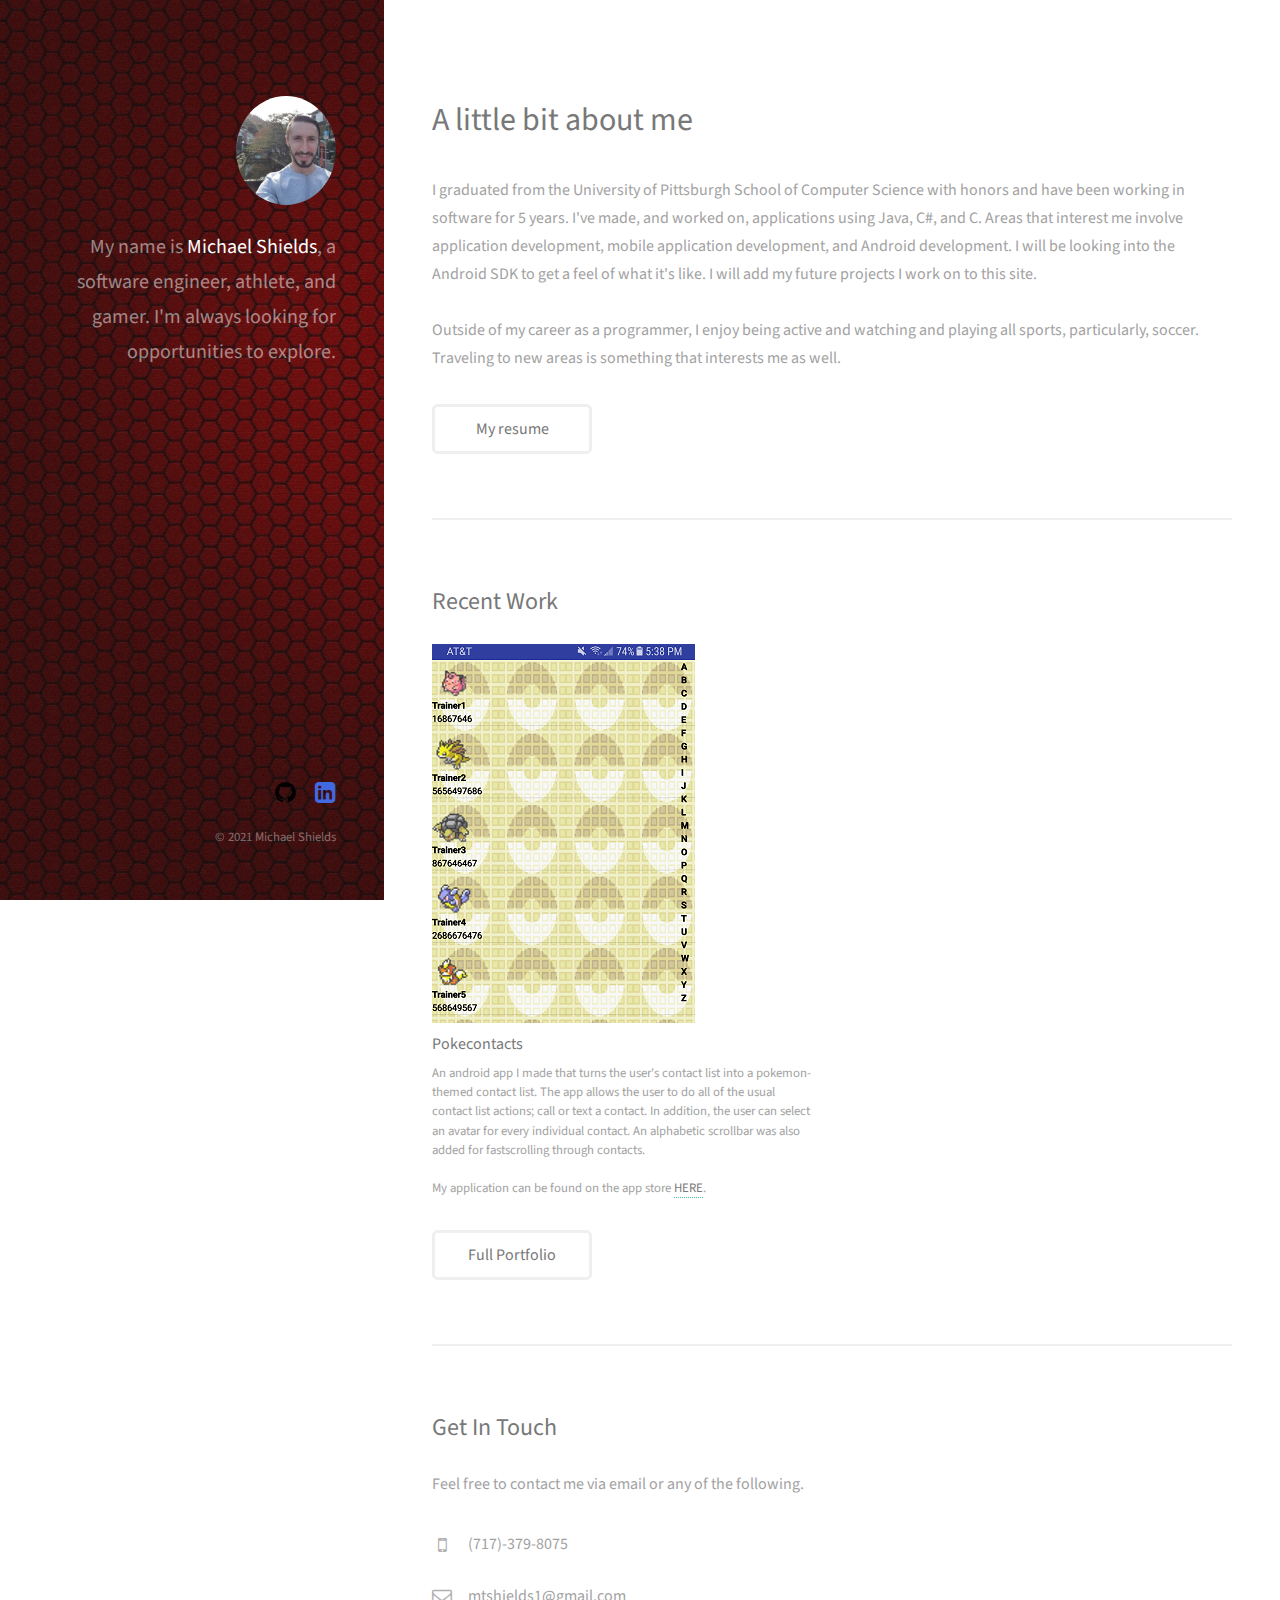
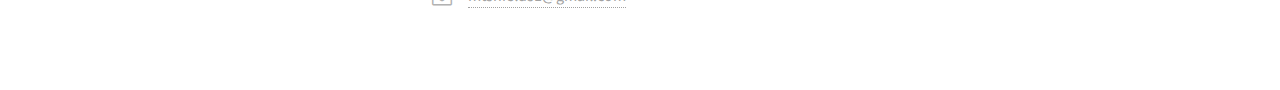
<file: index.html>
<!DOCTYPE HTML>
<!--
	Strata by HTML5 UP
	html5up.net | @ajlkn
	Free for personal and commercial use under the CCA 3.0 license (html5up.net/license)
-->
<html>
	<head>
		<title>Michael Shields Main</title>
		<meta charset="utf-8" />
		<meta name="viewport" content="width=device-width, initial-scale=1" />
		<!--[if lte IE 8]><script src="assets/js/ie/html5shiv.js"></script><![endif]-->
		<link rel="stylesheet" href="assets/css/main.css" />
		<!--[if lte IE 8]><link rel="stylesheet" href="assets/css/ie8.css" /><![endif]-->
	</head>
	<body id="top">

		<!-- Header -->
			<header id="header">
				<div class="inner">
					<a class="image avatar"><img src="images/kinosaki_meke.PNG" alt="Me" /></a>
					<h1>My name is <strong>Michael Shields</strong>, a software engineer,
					athlete, and gamer. I'm always
					looking for opportunities to explore.</h1>
				</div>
			</header>

		<!-- Main -->
			<div id="main">

				<!-- One -->
					<section id="one">
						<header class="major">
							<h2>A little bit about me</h2>
						</header>
						<p>I graduated from the University of Pittsburgh School of Computer Science with honors and have been working in software for
						5 years. I've made, and worked on, applications using Java, C#, and C.
						Areas that interest me involve application development, mobile application development, and Android development. I will
						be looking into the Android SDK to get a feel of what it's like. I will add my future projects I work on to this site.
						</br></br> Outside of my career as a programmer, I enjoy being active and watching and playing  all sports,
						particularly, soccer. Traveling to new areas is something that interests me as well.</p>
						<ul class="actions">
							<li><a href="MShieldsResume1-12-21.pdf" class="button">My resume</a></li>
						</ul>
					</section>

				<!-- Two -->
					<section id="two">
						<h2>Recent Work</h2>
						<div class="row">
							<article class="6u 12u$(xsmall) work-item">
								<!--<a href="images/pokecontacts_final2.PNG" class="image fit thumb">--><img src="images/pokecontacts_final2.PNG" alt="App" /></a>
								<h3>Pokecontacts</h3>
								<p>An android app I made that turns the user's contact list into a pokemon-themed contact list.
								The app allows the user to do all of the usual contact list actions; call or text a contact. In addition,
								the user can select an avatar for every individual contact. An alphabetic scrollbar was also added for fastscrolling
								through contacts. <br><br>
								My application can be found on the app store <a href="https://play.google.com/store/apps/details?id=proj.prod.owner.pokecontacts&hl=en"><b>HERE</b></a>.</p>
							</article>
							<!--<article class="6u$ 12u$(xsmall) work-item">
								<a href="images/fulls/02.jpg" class="image fit thumb"><img src="images/thumbs/02.jpg" alt="" /></a>
								<h3>Ultricies lacinia interdum</h3>
								<p>Lorem ipsum dolor sit amet nisl sed nullam feugiat.</p>
							</article>
							<article class="6u 12u$(xsmall) work-item">
								<a href="images/fulls/03.jpg" class="image fit thumb"><img src="images/thumbs/03.jpg" alt="" /></a>
								<h3>Tortor metus commodo</h3>
								<p>Lorem ipsum dolor sit amet nisl sed nullam feugiat.</p>
							</article>
							<article class="6u$ 12u$(xsmall) work-item">
								<a href="images/fulls/04.jpg" class="image fit thumb"><img src="images/thumbs/04.jpg" alt="" /></a>
								<h3>Quam neque phasellus</h3>
								<p>Lorem ipsum dolor sit amet nisl sed nullam feugiat.</p>
							</article>
							<article class="6u 12u$(xsmall) work-item">
								<a href="images/fulls/05.jpg" class="image fit thumb"><img src="images/thumbs/05.jpg" alt="" /></a>
								<h3>Nunc enim commodo aliquet</h3>
								<p>Lorem ipsum dolor sit amet nisl sed nullam feugiat.</p>
							</article>
							<article class="6u$ 12u$(xsmall) work-item">
								<a href="images/fulls/06.jpg" class="image fit thumb"><img src="images/thumbs/06.jpg" alt="" /></a>
								<h3>Risus ornare lacinia</h3>
								<p>Lorem ipsum dolor sit amet nisl sed nullam feugiat.</p>
							</article>-->
						</div>
						<ul class="actions">
							<li><a href="https://github.com/mtshields1" class="button">Full Portfolio</a></li>
						</ul>
					</section>

				<!-- Three -->
					<section id="three">
						<h2>Get In Touch</h2>
						<p>Feel free to contact me via email or any of the following.</p>
						<div class="row">
							<!--<div class="8u 12u$(small)">
								<form method="post" action="#">
									<div class="row uniform 50%">
										<div class="6u 12u$(xsmall)"><input type="text" name="name" id="name" placeholder="Name" /></div>
										<div class="6u$ 12u$(xsmall)"><input type="email" name="email" id="email" placeholder="Email" /></div>
										<div class="12u$"><textarea name="message" id="message" placeholder="Message" rows="4"></textarea></div>
									</div>
								</form>
								<ul class="actions">
									<li><input type="submit" value="Send Message" /></li>
								</ul>
							</div>-->
							<div class="4u$ 12u$(small)">
								<ul class="labeled-icons">
									<!--<li>
										<h3 class="icon fa-home"><span class="label">Address</span></h3>
										511 Colony Drive.<br />
										Middletown, PA 17057<br />
										United States
									</li>-->
									<li>
										<h3 class="icon fa-mobile"><span class="label">Phone</span></h3>
										(717)-379-8075
									</li>
									<li>
										<h3 class="icon fa-envelope-o"><span class="label">Email</span></h3>
										<a href="mailto:mtshields1@gmail.com">mtshields1@gmail.com</a>
									</li>
								</ul>
							</div>
						</div>
					</section>

				<!-- Four -->
				<!--
					<section id="four">
						<h2>Elements</h2>

						<section>
							<h4>Text</h4>
							<p>This is <b>bold</b> and this is <strong>strong</strong>. This is <i>italic</i> and this is <em>emphasized</em>.
							This is <sup>superscript</sup> text and this is <sub>subscript</sub> text.
							This is <u>underlined</u> and this is code: <code>for (;;) { ... }</code>. Finally, <a href="#">this is a link</a>.</p>
							<hr />
							<header>
								<h4>Heading with a Subtitle</h4>
								<p>Lorem ipsum dolor sit amet nullam id egestas urna aliquam</p>
							</header>
							<p>Nunc lacinia ante nunc ac lobortis. Interdum adipiscing gravida odio porttitor sem non mi integer non faucibus ornare mi ut ante amet placerat aliquet. Volutpat eu sed ante lacinia sapien lorem accumsan varius montes viverra nibh in adipiscing blandit tempus accumsan.</p>
							<header>
								<h5>Heading with a Subtitle</h5>
								<p>Lorem ipsum dolor sit amet nullam id egestas urna aliquam</p>
							</header>
							<p>Nunc lacinia ante nunc ac lobortis. Interdum adipiscing gravida odio porttitor sem non mi integer non faucibus ornare mi ut ante amet placerat aliquet. Volutpat eu sed ante lacinia sapien lorem accumsan varius montes viverra nibh in adipiscing blandit tempus accumsan.</p>
							<hr />
							<h2>Heading Level 2</h2>
							<h3>Heading Level 3</h3>
							<h4>Heading Level 4</h4>
							<h5>Heading Level 5</h5>
							<h6>Heading Level 6</h6>
							<hr />
							<h5>Blockquote</h5>
							<blockquote>Fringilla nisl. Donec accumsan interdum nisi, quis tincidunt felis sagittis eget tempus euismod. Vestibulum ante ipsum primis in faucibus vestibulum. Blandit adipiscing eu felis iaculis volutpat ac adipiscing accumsan faucibus. Vestibulum ante ipsum primis in faucibus lorem ipsum dolor sit amet nullam adipiscing eu felis.</blockquote>
							<h5>Preformatted</h5>
							<pre><code>i = 0;

while (!deck.isInOrder()) {
print 'Iteration ' + i;
deck.shuffle();
i++;
}

print 'It took ' + i + ' iterations to sort the deck.';</code></pre>
						</section>

						<section>
							<h4>Lists</h4>
							<div class="row">
								<div class="6u 12u$(xsmall)">
									<h5>Unordered</h5>
									<ul>
										<li>Dolor pulvinar etiam magna etiam.</li>
										<li>Sagittis adipiscing lorem eleifend.</li>
										<li>Felis enim feugiat dolore viverra.</li>
									</ul>
									<h5>Alternate</h5>
									<ul class="alt">
										<li>Dolor pulvinar etiam magna etiam.</li>
										<li>Sagittis adipiscing lorem eleifend.</li>
										<li>Felis enim feugiat dolore viverra.</li>
									</ul>
								</div>
								<div class="6u$ 12u$(xsmall)">
									<h5>Ordered</h5>
									<ol>
										<li>Dolor pulvinar etiam magna etiam.</li>
										<li>Etiam vel felis at lorem sed viverra.</li>
										<li>Felis enim feugiat dolore viverra.</li>
										<li>Dolor pulvinar etiam magna etiam.</li>
										<li>Etiam vel felis at lorem sed viverra.</li>
										<li>Felis enim feugiat dolore viverra.</li>
									</ol>
									<h5>Icons</h5>
									<ul class="icons">
										<li><a href="#" class="icon fa-twitter"><span class="label">Twitter</span></a></li>
										<li><a href="#" class="icon fa-facebook"><span class="label">Facebook</span></a></li>
										<li><a href="#" class="icon fa-instagram"><span class="label">Instagram</span></a></li>
										<li><a href="#" class="icon fa-github"><span class="label">Github</span></a></li>
										<li><a href="#" class="icon fa-dribbble"><span class="label">Dribbble</span></a></li>
										<li><a href="#" class="icon fa-tumblr"><span class="label">Tumblr</span></a></li>
									</ul>
								</div>
							</div>
							<h5>Actions</h5>
							<ul class="actions">
								<li><a href="#" class="button special">Default</a></li>
								<li><a href="#" class="button">Default</a></li>
							</ul>
							<ul class="actions small">
								<li><a href="#" class="button special small">Small</a></li>
								<li><a href="#" class="button small">Small</a></li>
							</ul>
							<div class="row">
								<div class="6u 12u$(small)">
									<ul class="actions vertical">
										<li><a href="#" class="button special">Default</a></li>
										<li><a href="#" class="button">Default</a></li>
									</ul>
								</div>
								<div class="6u$ 12u$(small)">
									<ul class="actions vertical small">
										<li><a href="#" class="button special small">Small</a></li>
										<li><a href="#" class="button small">Small</a></li>
									</ul>
								</div>
								<div class="6u 12u$(small)">
									<ul class="actions vertical">
										<li><a href="#" class="button special fit">Default</a></li>
										<li><a href="#" class="button fit">Default</a></li>
									</ul>
								</div>
								<div class="6u$ 12u$(small)">
									<ul class="actions vertical small">
										<li><a href="#" class="button special small fit">Small</a></li>
										<li><a href="#" class="button small fit">Small</a></li>
									</ul>
								</div>
							</div>
						</section>

						<section>
							<h4>Table</h4>
							<h5>Default</h5>
							<div class="table-wrapper">
								<table>
									<thead>
										<tr>
											<th>Name</th>
											<th>Description</th>
											<th>Price</th>
										</tr>
									</thead>
									<tbody>
										<tr>
											<td>Item One</td>
											<td>Ante turpis integer aliquet porttitor.</td>
											<td>29.99</td>
										</tr>
										<tr>
											<td>Item Two</td>
											<td>Vis ac commodo adipiscing arcu aliquet.</td>
											<td>19.99</td>
										</tr>
										<tr>
											<td>Item Three</td>
											<td> Morbi faucibus arcu accumsan lorem.</td>
											<td>29.99</td>
										</tr>
										<tr>
											<td>Item Four</td>
											<td>Vitae integer tempus condimentum.</td>
											<td>19.99</td>
										</tr>
										<tr>
											<td>Item Five</td>
											<td>Ante turpis integer aliquet porttitor.</td>
											<td>29.99</td>
										</tr>
									</tbody>
									<tfoot>
										<tr>
											<td colspan="2"></td>
											<td>100.00</td>
										</tr>
									</tfoot>
								</table>
							</div>

							<h5>Alternate</h5>
							<div class="table-wrapper">
								<table class="alt">
									<thead>
										<tr>
											<th>Name</th>
											<th>Description</th>
											<th>Price</th>
										</tr>
									</thead>
									<tbody>
										<tr>
											<td>Item One</td>
											<td>Ante turpis integer aliquet porttitor.</td>
											<td>29.99</td>
										</tr>
										<tr>
											<td>Item Two</td>
											<td>Vis ac commodo adipiscing arcu aliquet.</td>
											<td>19.99</td>
										</tr>
										<tr>
											<td>Item Three</td>
											<td> Morbi faucibus arcu accumsan lorem.</td>
											<td>29.99</td>
										</tr>
										<tr>
											<td>Item Four</td>
											<td>Vitae integer tempus condimentum.</td>
											<td>19.99</td>
										</tr>
										<tr>
											<td>Item Five</td>
											<td>Ante turpis integer aliquet porttitor.</td>
											<td>29.99</td>
										</tr>
									</tbody>
									<tfoot>
										<tr>
											<td colspan="2"></td>
											<td>100.00</td>
										</tr>
									</tfoot>
								</table>
							</div>
						</section>

						<section>
							<h4>Buttons</h4>
							<ul class="actions">
								<li><a href="#" class="button special">Special</a></li>
								<li><a href="#" class="button">Default</a></li>
							</ul>
							<ul class="actions">
								<li><a href="#" class="button big">Big</a></li>
								<li><a href="#" class="button">Default</a></li>
								<li><a href="#" class="button small">Small</a></li>
							</ul>
							<ul class="actions fit">
								<li><a href="#" class="button special fit">Fit</a></li>
								<li><a href="#" class="button fit">Fit</a></li>
							</ul>
							<ul class="actions fit small">
								<li><a href="#" class="button special fit small">Fit + Small</a></li>
								<li><a href="#" class="button fit small">Fit + Small</a></li>
							</ul>
							<ul class="actions">
								<li><a href="#" class="button special icon fa-download">Icon</a></li>
								<li><a href="#" class="button icon fa-download">Icon</a></li>
							</ul>
							<ul class="actions">
								<li><span class="button special disabled">Special</span></li>
								<li><span class="button disabled">Default</span></li>
							</ul>
						</section>

						<section>
							<h4>Form</h4>
							<form method="post" action="#">
								<div class="row uniform 50%">
									<div class="6u 12u$(xsmall)">
										<input type="text" name="demo-name" id="demo-name" value="" placeholder="Name" />
									</div>
									<div class="6u$ 12u$(xsmall)">
										<input type="email" name="demo-email" id="demo-email" value="" placeholder="Email" />
									</div>
									<div class="12u$">
										<div class="select-wrapper">
											<select name="demo-category" id="demo-category">
												<option value="">- Category -</option>
												<option value="1">Manufacturing</option>
												<option value="1">Shipping</option>
												<option value="1">Administration</option>
												<option value="1">Human Resources</option>
											</select>
										</div>
									</div>
									<div class="4u 12u$(small)">
										<input type="radio" id="demo-priority-low" name="demo-priority" checked>
										<label for="demo-priority-low">Low Priority</label>
									</div>
									<div class="4u 12u$(small)">
										<input type="radio" id="demo-priority-normal" name="demo-priority">
										<label for="demo-priority-normal">Normal Priority</label>
									</div>
									<div class="4u$ 12u(small)">
										<input type="radio" id="demo-priority-high" name="demo-priority">
										<label for="demo-priority-high">High Priority</label>
									</div>
									<div class="6u 12u$(small)">
										<input type="checkbox" id="demo-copy" name="demo-copy">
										<label for="demo-copy">Email me a copy of this message</label>
									</div>
									<div class="6u$ 12u$(small)">
										<input type="checkbox" id="demo-human" name="demo-human" checked>
										<label for="demo-human">I am a human and not a robot</label>
									</div>
									<div class="12u$">
										<textarea name="demo-message" id="demo-message" placeholder="Enter your message" rows="6"></textarea>
									</div>
									<div class="12u$">
										<ul class="actions">
											<li><input type="submit" value="Send Message" class="special" /></li>
											<li><input type="reset" value="Reset" /></li>
										</ul>
									</div>
								</div>
							</form>
						</section>

						<section>
							<h4>Image</h4>
							<h5>Fit</h5>
							<div class="box alt">
								<div class="row 50% uniform">
									<div class="12u$"><span class="image fit"><img src="images/fulls/05.jpg" alt="" /></span></div>
									<div class="4u"><span class="image fit"><img src="images/thumbs/01.jpg" alt="" /></span></div>
									<div class="4u"><span class="image fit"><img src="images/thumbs/02.jpg" alt="" /></span></div>
									<div class="4u$"><span class="image fit"><img src="images/thumbs/03.jpg" alt="" /></span></div>
									<div class="4u"><span class="image fit"><img src="images/thumbs/04.jpg" alt="" /></span></div>
									<div class="4u"><span class="image fit"><img src="images/thumbs/05.jpg" alt="" /></span></div>
									<div class="4u$"><span class="image fit"><img src="images/thumbs/06.jpg" alt="" /></span></div>
									<div class="4u"><span class="image fit"><img src="images/thumbs/03.jpg" alt="" /></span></div>
									<div class="4u"><span class="image fit"><img src="images/thumbs/02.jpg" alt="" /></span></div>
									<div class="4u$"><span class="image fit"><img src="images/thumbs/01.jpg" alt="" /></span></div>
								</div>
							</div>
							<h5>Left &amp; Right</h5>
							<p><span class="image left"><img src="images/avatar.jpg" alt="" /></span>Fringilla nisl. Donec accumsan interdum nisi, quis tincidunt felis sagittis eget. tempus euismod. Vestibulum ante ipsum primis in faucibus vestibulum. Blandit adipiscing eu felis iaculis volutpat ac adipiscing accumsan eu faucibus. Integer ac pellentesque praesent tincidunt felis sagittis eget. tempus euismod. Vestibulum ante ipsum primis in faucibus vestibulum. Blandit adipiscing eu felis iaculis volutpat ac adipiscing accumsan eu faucibus. Integer ac pellentesque praesent. Donec accumsan interdum nisi, quis tincidunt felis sagittis eget. tempus euismod. Vestibulum ante ipsum primis in faucibus vestibulum. Blandit adipiscing eu felis iaculis volutpat ac adipiscing accumsan eu faucibus. Integer ac pellentesque praesent tincidunt felis sagittis eget. tempus euismod. Vestibulum ante ipsum primis in faucibus vestibulum. Blandit adipiscing eu felis iaculis volutpat ac adipiscing accumsan eu faucibus. Integer ac pellentesque praesent.</p>
							<p><span class="image right"><img src="images/avatar.jpg" alt="" /></span>Fringilla nisl. Donec accumsan interdum nisi, quis tincidunt felis sagittis eget. tempus euismod. Vestibulum ante ipsum primis in faucibus vestibulum. Blandit adipiscing eu felis iaculis volutpat ac adipiscing accumsan eu faucibus. Integer ac pellentesque praesent tincidunt felis sagittis eget. tempus euismod. Vestibulum ante ipsum primis in faucibus vestibulum. Blandit adipiscing eu felis iaculis volutpat ac adipiscing accumsan eu faucibus. Integer ac pellentesque praesent. Donec accumsan interdum nisi, quis tincidunt felis sagittis eget. tempus euismod. Vestibulum ante ipsum primis in faucibus vestibulum. Blandit adipiscing eu felis iaculis volutpat ac adipiscing accumsan eu faucibus. Integer ac pellentesque praesent tincidunt felis sagittis eget. tempus euismod. Vestibulum ante ipsum primis in faucibus vestibulum. Blandit adipiscing eu felis iaculis volutpat ac adipiscing accumsan eu faucibus. Integer ac pellentesque praesent.</p>
						</section>

					</section>
				-->

			</div>

		<!-- Footer -->
			<footer id="footer">
				<div class="inner">
					<ul class="icons">
						<!--<li><a href="https://twitter.com/a_peek_of_meke" class="icon fa-twitter"><span class="label">Twitter</span></a></li>-->
						<li><a href="https://github.com/mtshields1" class="icon fa-github"><span class="label">Github</span></a></li>
						<li><a href="https://www.linkedin.com/in/michael-shields-25566965" class="icon fa-linkedin-square"><span class="label">LinkedIn</span></a></li>
					</ul>
					<ul class="copyright">
						<li>&copy; 2021 Michael Shields</li>
					</ul>
				</div>
			</footer>

		<!-- Scripts -->
			<script src="assets/js/jquery.min.js"></script>
			<script src="assets/js/jquery.poptrox.min.js"></script>
			<script src="assets/js/skel.min.js"></script>
			<script src="assets/js/util.js"></script>
			<!--[if lte IE 8]><script src="assets/js/ie/respond.min.js"></script><![endif]-->
			<script src="assets/js/main.js"></script>

	</body>
</html>
</file>
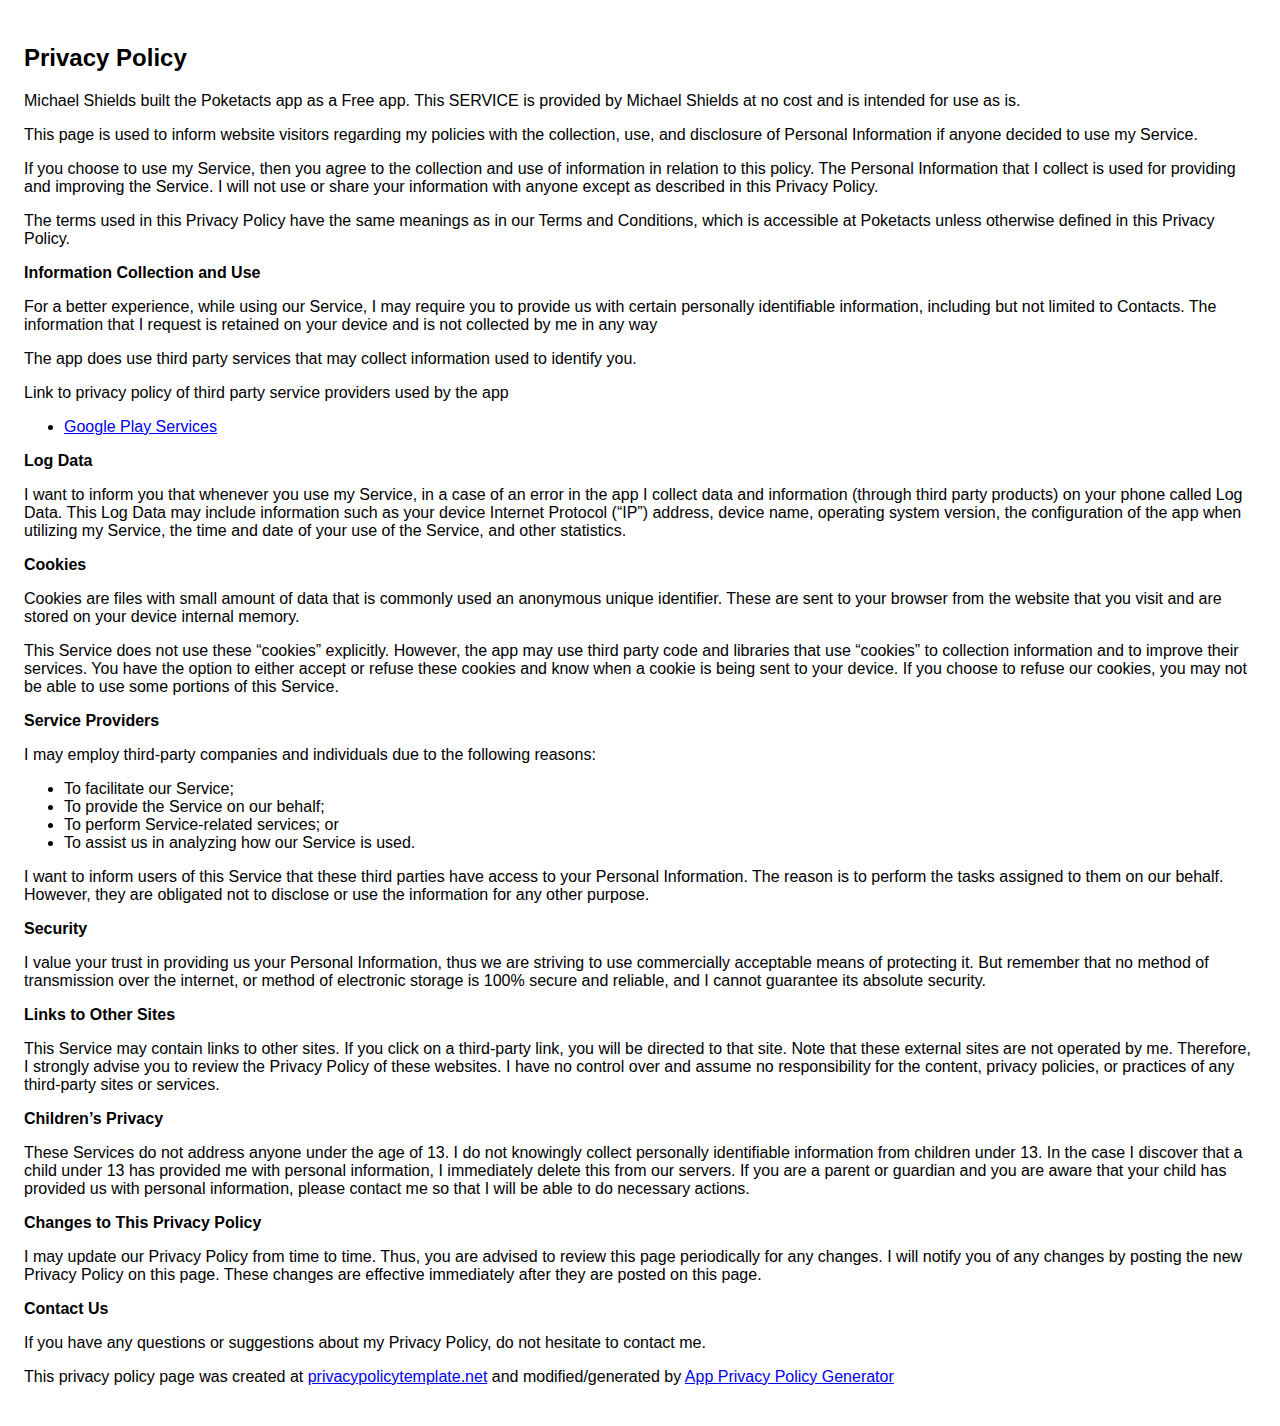
<file: docs/privacy_policy.html>
<!DOCTYPE html><html> <head> <meta charset="utf-8"> <meta name="viewport" content="width=device-width"> <title>Privacy Policy</title> <style>body{font-family: "Helvetica Neue", Helvetica, Arial, sans-serif; padding:1em;}</style></head> <body><h2>Privacy Policy</h2> <p> Michael Shields built the Poketacts app as a Free app. This SERVICE is provided by Michael Shields at no cost and is intended for use as is.
                  </p> <p>This page is used to inform website visitors regarding my policies with the collection, use, and
                    disclosure of Personal Information if anyone decided to use my Service.
                  </p> <p>If you choose to use my Service, then you agree to the collection and use of information in relation
                    to this policy. The Personal Information that I collect is used for providing and improving the
                    Service. I will not use or share your information with anyone except as described
                    in this Privacy Policy.
                  </p> <p>The terms used in this Privacy Policy have the same meanings as in our Terms and Conditions, which is accessible
                    at Poketacts unless otherwise defined in this Privacy Policy.
                  </p> <p><strong>Information Collection and Use</strong></p> <p>For a better experience, while using our Service, I may require you to provide us with certain
                    personally identifiable information, including but not limited to Contacts. The information that I request is retained on your device and is not collected by me in any way
                  </p> <p>The app does use third party services that may collect information used to identify you.</p> <div><p>Link to privacy policy of third party service providers used by the app</p> <ul><li><a href="https://www.google.com/policies/privacy/" target="_blank">Google Play Services</a></li> <!----> <!----> <!----> <!----> <!----></ul></div> <p><strong>Log Data</strong></p> <p> I want to inform you that whenever you use my Service, in a case of an
                    error in the app I collect data and information (through third party products) on your phone
                    called Log Data. This Log Data may include information such as your device Internet Protocol (“IP”) address,
                    device name, operating system version, the configuration of the app when utilizing my Service,
                    the time and date of your use of the Service, and other statistics.
                  </p> <p><strong>Cookies</strong></p> <p>Cookies are files with small amount of data that is commonly used an anonymous unique identifier. These
                    are sent to your browser from the website that you visit and are stored on your device internal memory.
                  </p> <p>This Service does not use these “cookies” explicitly. However, the app may use third party code and libraries
                    that use “cookies” to collection information and to improve their services. You have the option to either
                    accept or refuse these cookies and know when a cookie is being sent to your device. If you choose to
                    refuse our cookies, you may not be able to use some portions of this Service.
                  </p> <p><strong>Service Providers</strong></p> <p> I may employ third-party companies and individuals due to the following reasons:</p> <ul><li>To facilitate our Service;</li> <li>To provide the Service on our behalf;</li> <li>To perform Service-related services; or</li> <li>To assist us in analyzing how our Service is used.</li></ul> <p> I want to inform users of this Service that these third parties have access to your
                    Personal Information. The reason is to perform the tasks assigned to them on our behalf. However, they
                    are obligated not to disclose or use the information for any other purpose.
                  </p> <p><strong>Security</strong></p> <p> I value your trust in providing us your Personal Information, thus we are striving
                    to use commercially acceptable means of protecting it. But remember that no method of transmission over
                    the internet, or method of electronic storage is 100% secure and reliable, and I cannot guarantee
                    its absolute security.
                  </p> <p><strong>Links to Other Sites</strong></p> <p>This Service may contain links to other sites. If you click on a third-party link, you will be directed
                    to that site. Note that these external sites are not operated by me. Therefore, I strongly
                    advise you to review the Privacy Policy of these websites. I have no control over
                    and assume no responsibility for the content, privacy policies, or practices of any third-party sites
                    or services.
                  </p> <p><strong>Children’s Privacy</strong></p> <p>These Services do not address anyone under the age of 13. I do not knowingly collect
                    personally identifiable information from children under 13. In the case I discover that a child
                    under 13 has provided me with personal information, I immediately delete this from
                    our servers. If you are a parent or guardian and you are aware that your child has provided us with personal
                    information, please contact me so that I will be able to do necessary actions.
                  </p> <p><strong>Changes to This Privacy Policy</strong></p> <p> I may update our Privacy Policy from time to time. Thus, you are advised to review
                    this page periodically for any changes. I will notify you of any changes by posting
                    the new Privacy Policy on this page. These changes are effective immediately after they are posted on
                    this page.
                  </p> <p><strong>Contact Us</strong></p> <p>If you have any questions or suggestions about my Privacy Policy, do not hesitate to contact
                    me.
                  </p> <p>This privacy policy page was created at <a href="https://privacypolicytemplate.net" target="_blank">privacypolicytemplate.net</a>                    and modified/generated by <a href="https://app-privacy-policy-generator.firebaseapp.com/" target="_blank">App Privacy Policy Generator</a></p></body></html>
</file>
<file: assets/css/main.css>
@import url("font-awesome.min.css");
@import url("https://fonts.googleapis.com/css?family=Source+Sans+Pro:400,400italic");

/*
	Strata by HTML5 UP
	html5up.net | @ajlkn
	Free for personal and commercial use under the CCA 3.0 license (html5up.net/license)
*/

/* Reset */

	html, body, div, span, applet, object, iframe, h1, h2, h3, h4, h5, h6, p, blockquote, pre, a, abbr, acronym, address, big, cite, code, del, dfn, em, img, ins, kbd, q, s, samp, small, strike, strong, sub, sup, tt, var, b, u, i, center, dl, dt, dd, ol, ul, li, fieldset, form, label, legend, table, caption, tbody, tfoot, thead, tr, th, td, article, aside, canvas, details, embed, figure, figcaption, footer, header, hgroup, menu, nav, output, ruby, section, summary, time, mark, audio, video {
		margin: 0;
		padding: 0;
		border: 0;
		font-size: 100%;
		font: inherit;
		vertical-align: baseline;
	}

	article, aside, details, figcaption, figure, footer, header, hgroup, menu, nav, section {
		display: block;
	}

	body {
		line-height: 1;
	}

	ol, ul {
		list-style: none;
	}

	blockquote, q {
		quotes: none;
	}

	blockquote:before, blockquote:after, q:before, q:after {
		content: '';
		content: none;
	}

	table {
		border-collapse: collapse;
		border-spacing: 0;
	}

	body {
		-webkit-text-size-adjust: none;
	}

/* Box Model */

	*, *:before, *:after {
		-moz-box-sizing: border-box;
		-webkit-box-sizing: border-box;
		box-sizing: border-box;
	}

/* Containers */

	.container {
		margin-left: auto;
		margin-right: auto;
	}

	.container.\31 25\25 {
		width: 100%;
		max-width: 1200px;
		min-width: 960px;
	}

	.container.\37 5\25 {
		width: 720px;
	}

	.container.\35 0\25 {
		width: 480px;
	}

	.container.\32 5\25 {
		width: 240px;
	}

	.container {
		width: 960px;
	}

	@media screen and (max-width: 1800px) {

		.container.\31 25\25 {
			width: 100%;
			max-width: 1200px;
			min-width: 960px;
		}

		.container.\37 5\25 {
			width: 720px;
		}

		.container.\35 0\25 {
			width: 480px;
		}

		.container.\32 5\25 {
			width: 240px;
		}

		.container {
			width: 960px;
		}

	}

	@media screen and (max-width: 1280px) {

		.container.\31 25\25 {
			width: 100%;
			max-width: 1200px;
			min-width: 960px;
		}

		.container.\37 5\25 {
			width: 720px;
		}

		.container.\35 0\25 {
			width: 480px;
		}

		.container.\32 5\25 {
			width: 240px;
		}

		.container {
			width: 960px;
		}

	}

	@media screen and (max-width: 980px) {

		.container.\31 25\25 {
			width: 100%;
			max-width: 1200px;
			min-width: 960px;
		}

		.container.\37 5\25 {
			width: 720px;
		}

		.container.\35 0\25 {
			width: 480px;
		}

		.container.\32 5\25 {
			width: 240px;
		}

		.container {
			width: 960px;
		}

	}

	@media screen and (max-width: 736px) {

		.container.\31 25\25 {
			width: 100%;
			max-width: 1200px;
			min-width: 960px;
		}

		.container.\37 5\25 {
			width: 720px;
		}

		.container.\35 0\25 {
			width: 480px;
		}

		.container.\32 5\25 {
			width: 240px;
		}

		.container {
			width: 960px;
		}

	}

	@media screen and (max-width: 480px) {

		.container.\31 25\25 {
			width: 100%;
			max-width: 1200px;
			min-width: 960px;
		}

		.container.\37 5\25 {
			width: 720px;
		}

		.container.\35 0\25 {
			width: 480px;
		}

		.container.\32 5\25 {
			width: 240px;
		}

		.container {
			width: 960px;
		}

	}

/* Grid */

	.row {
		border-bottom: solid 1px transparent;
		-moz-box-sizing: border-box;
		-webkit-box-sizing: border-box;
		box-sizing: border-box;
	}

	.row > * {
		float: left;
		-moz-box-sizing: border-box;
		-webkit-box-sizing: border-box;
		box-sizing: border-box;
	}

	.row:after, .row:before {
		content: '';
		display: block;
		clear: both;
		height: 0;
	}

	.row.uniform > * > :first-child {
		margin-top: 0;
	}

	.row.uniform > * > :last-child {
		margin-bottom: 0;
	}

	.row.\30 \25 > * {
		padding: 0 0 0 0em;
	}

	.row.\30 \25 {
		margin: 0 0 -1px 0em;
	}

	.row.uniform.\30 \25 > * {
		padding: 0em 0 0 0em;
	}

	.row.uniform.\30 \25 {
		margin: 0em 0 -1px 0em;
	}

	.row > * {
		padding: 0 0 0 2.5em;
	}

	.row {
		margin: 0 0 -1px -2.5em;
	}

	.row.uniform > * {
		padding: 2.5em 0 0 2.5em;
	}

	.row.uniform {
		margin: -2.5em 0 -1px -2.5em;
	}

	.row.\32 00\25 > * {
		padding: 0 0 0 5em;
	}

	.row.\32 00\25 {
		margin: 0 0 -1px -5em;
	}

	.row.uniform.\32 00\25 > * {
		padding: 5em 0 0 5em;
	}

	.row.uniform.\32 00\25 {
		margin: -5em 0 -1px -5em;
	}

	.row.\31 50\25 > * {
		padding: 0 0 0 3.75em;
	}

	.row.\31 50\25 {
		margin: 0 0 -1px -3.75em;
	}

	.row.uniform.\31 50\25 > * {
		padding: 3.75em 0 0 3.75em;
	}

	.row.uniform.\31 50\25 {
		margin: -3.75em 0 -1px -3.75em;
	}

	.row.\35 0\25 > * {
		padding: 0 0 0 1.25em;
	}

	.row.\35 0\25 {
		margin: 0 0 -1px -1.25em;
	}

	.row.uniform.\35 0\25 > * {
		padding: 1.25em 0 0 1.25em;
	}

	.row.uniform.\35 0\25 {
		margin: -1.25em 0 -1px -1.25em;
	}

	.row.\32 5\25 > * {
		padding: 0 0 0 0.625em;
	}

	.row.\32 5\25 {
		margin: 0 0 -1px -0.625em;
	}

	.row.uniform.\32 5\25 > * {
		padding: 0.625em 0 0 0.625em;
	}

	.row.uniform.\32 5\25 {
		margin: -0.625em 0 -1px -0.625em;
	}

	.\31 2u, .\31 2u\24 {
		width: 100%;
		clear: none;
		margin-left: 0;
	}

	.\31 1u, .\31 1u\24 {
		width: 91.6666666667%;
		clear: none;
		margin-left: 0;
	}

	.\31 0u, .\31 0u\24 {
		width: 83.3333333333%;
		clear: none;
		margin-left: 0;
	}

	.\39 u, .\39 u\24 {
		width: 75%;
		clear: none;
		margin-left: 0;
	}

	.\38 u, .\38 u\24 {
		width: 66.6666666667%;
		clear: none;
		margin-left: 0;
	}

	.\37 u, .\37 u\24 {
		width: 58.3333333333%;
		clear: none;
		margin-left: 0;
	}

	.\36 u, .\36 u\24 {
		width: 50%;
		clear: none;
		margin-left: 0;
	}

	.\35 u, .\35 u\24 {
		width: 41.6666666667%;
		clear: none;
		margin-left: 0;
	}

	.\34 u, .\34 u\24 {
		width: 33.3333333333%;
		clear: none;
		margin-left: 0;
	}

	.\33 u, .\33 u\24 {
		width: 25%;
		clear: none;
		margin-left: 0;
	}

	.\32 u, .\32 u\24 {
		width: 16.6666666667%;
		clear: none;
		margin-left: 0;
	}

	.\31 u, .\31 u\24 {
		width: 8.3333333333%;
		clear: none;
		margin-left: 0;
	}

	.\31 2u\24 + *,
	.\31 1u\24 + *,
	.\31 0u\24 + *,
	.\39 u\24 + *,
	.\38 u\24 + *,
	.\37 u\24 + *,
	.\36 u\24 + *,
	.\35 u\24 + *,
	.\34 u\24 + *,
	.\33 u\24 + *,
	.\32 u\24 + *,
	.\31 u\24 + * {
		clear: left;
	}

	.\-11u {
		margin-left: 91.66667%;
	}

	.\-10u {
		margin-left: 83.33333%;
	}

	.\-9u {
		margin-left: 75%;
	}

	.\-8u {
		margin-left: 66.66667%;
	}

	.\-7u {
		margin-left: 58.33333%;
	}

	.\-6u {
		margin-left: 50%;
	}

	.\-5u {
		margin-left: 41.66667%;
	}

	.\-4u {
		margin-left: 33.33333%;
	}

	.\-3u {
		margin-left: 25%;
	}

	.\-2u {
		margin-left: 16.66667%;
	}

	.\-1u {
		margin-left: 8.33333%;
	}

	@media screen and (max-width: 1800px) {

		.row > * {
			padding: 0 0 0 2.5em;
		}

		.row {
			margin: 0 0 -1px -2.5em;
		}

		.row.uniform > * {
			padding: 2.5em 0 0 2.5em;
		}

		.row.uniform {
			margin: -2.5em 0 -1px -2.5em;
		}

		.row.\32 00\25 > * {
			padding: 0 0 0 5em;
		}

		.row.\32 00\25 {
			margin: 0 0 -1px -5em;
		}

		.row.uniform.\32 00\25 > * {
			padding: 5em 0 0 5em;
		}

		.row.uniform.\32 00\25 {
			margin: -5em 0 -1px -5em;
		}

		.row.\31 50\25 > * {
			padding: 0 0 0 3.75em;
		}

		.row.\31 50\25 {
			margin: 0 0 -1px -3.75em;
		}

		.row.uniform.\31 50\25 > * {
			padding: 3.75em 0 0 3.75em;
		}

		.row.uniform.\31 50\25 {
			margin: -3.75em 0 -1px -3.75em;
		}

		.row.\35 0\25 > * {
			padding: 0 0 0 1.25em;
		}

		.row.\35 0\25 {
			margin: 0 0 -1px -1.25em;
		}

		.row.uniform.\35 0\25 > * {
			padding: 1.25em 0 0 1.25em;
		}

		.row.uniform.\35 0\25 {
			margin: -1.25em 0 -1px -1.25em;
		}

		.row.\32 5\25 > * {
			padding: 0 0 0 0.625em;
		}

		.row.\32 5\25 {
			margin: 0 0 -1px -0.625em;
		}

		.row.uniform.\32 5\25 > * {
			padding: 0.625em 0 0 0.625em;
		}

		.row.uniform.\32 5\25 {
			margin: -0.625em 0 -1px -0.625em;
		}

		.\31 2u\28xlarge\29, .\31 2u\24\28xlarge\29 {
			width: 100%;
			clear: none;
			margin-left: 0;
		}

		.\31 1u\28xlarge\29, .\31 1u\24\28xlarge\29 {
			width: 91.6666666667%;
			clear: none;
			margin-left: 0;
		}

		.\31 0u\28xlarge\29, .\31 0u\24\28xlarge\29 {
			width: 83.3333333333%;
			clear: none;
			margin-left: 0;
		}

		.\39 u\28xlarge\29, .\39 u\24\28xlarge\29 {
			width: 75%;
			clear: none;
			margin-left: 0;
		}

		.\38 u\28xlarge\29, .\38 u\24\28xlarge\29 {
			width: 66.6666666667%;
			clear: none;
			margin-left: 0;
		}

		.\37 u\28xlarge\29, .\37 u\24\28xlarge\29 {
			width: 58.3333333333%;
			clear: none;
			margin-left: 0;
		}

		.\36 u\28xlarge\29, .\36 u\24\28xlarge\29 {
			width: 50%;
			clear: none;
			margin-left: 0;
		}

		.\35 u\28xlarge\29, .\35 u\24\28xlarge\29 {
			width: 41.6666666667%;
			clear: none;
			margin-left: 0;
		}

		.\34 u\28xlarge\29, .\34 u\24\28xlarge\29 {
			width: 33.3333333333%;
			clear: none;
			margin-left: 0;
		}

		.\33 u\28xlarge\29, .\33 u\24\28xlarge\29 {
			width: 25%;
			clear: none;
			margin-left: 0;
		}

		.\32 u\28xlarge\29, .\32 u\24\28xlarge\29 {
			width: 16.6666666667%;
			clear: none;
			margin-left: 0;
		}

		.\31 u\28xlarge\29, .\31 u\24\28xlarge\29 {
			width: 8.3333333333%;
			clear: none;
			margin-left: 0;
		}

		.\31 2u\24\28xlarge\29 + *,
		.\31 1u\24\28xlarge\29 + *,
		.\31 0u\24\28xlarge\29 + *,
		.\39 u\24\28xlarge\29 + *,
		.\38 u\24\28xlarge\29 + *,
		.\37 u\24\28xlarge\29 + *,
		.\36 u\24\28xlarge\29 + *,
		.\35 u\24\28xlarge\29 + *,
		.\34 u\24\28xlarge\29 + *,
		.\33 u\24\28xlarge\29 + *,
		.\32 u\24\28xlarge\29 + *,
		.\31 u\24\28xlarge\29 + * {
			clear: left;
		}

		.\-11u\28xlarge\29 {
			margin-left: 91.66667%;
		}

		.\-10u\28xlarge\29 {
			margin-left: 83.33333%;
		}

		.\-9u\28xlarge\29 {
			margin-left: 75%;
		}

		.\-8u\28xlarge\29 {
			margin-left: 66.66667%;
		}

		.\-7u\28xlarge\29 {
			margin-left: 58.33333%;
		}

		.\-6u\28xlarge\29 {
			margin-left: 50%;
		}

		.\-5u\28xlarge\29 {
			margin-left: 41.66667%;
		}

		.\-4u\28xlarge\29 {
			margin-left: 33.33333%;
		}

		.\-3u\28xlarge\29 {
			margin-left: 25%;
		}

		.\-2u\28xlarge\29 {
			margin-left: 16.66667%;
		}

		.\-1u\28xlarge\29 {
			margin-left: 8.33333%;
		}

	}

	@media screen and (max-width: 1280px) {

		.row > * {
			padding: 0 0 0 2em;
		}

		.row {
			margin: 0 0 -1px -2em;
		}

		.row.uniform > * {
			padding: 2em 0 0 2em;
		}

		.row.uniform {
			margin: -2em 0 -1px -2em;
		}

		.row.\32 00\25 > * {
			padding: 0 0 0 4em;
		}

		.row.\32 00\25 {
			margin: 0 0 -1px -4em;
		}

		.row.uniform.\32 00\25 > * {
			padding: 4em 0 0 4em;
		}

		.row.uniform.\32 00\25 {
			margin: -4em 0 -1px -4em;
		}

		.row.\31 50\25 > * {
			padding: 0 0 0 3em;
		}

		.row.\31 50\25 {
			margin: 0 0 -1px -3em;
		}

		.row.uniform.\31 50\25 > * {
			padding: 3em 0 0 3em;
		}

		.row.uniform.\31 50\25 {
			margin: -3em 0 -1px -3em;
		}

		.row.\35 0\25 > * {
			padding: 0 0 0 1em;
		}

		.row.\35 0\25 {
			margin: 0 0 -1px -1em;
		}

		.row.uniform.\35 0\25 > * {
			padding: 1em 0 0 1em;
		}

		.row.uniform.\35 0\25 {
			margin: -1em 0 -1px -1em;
		}

		.row.\32 5\25 > * {
			padding: 0 0 0 0.5em;
		}

		.row.\32 5\25 {
			margin: 0 0 -1px -0.5em;
		}

		.row.uniform.\32 5\25 > * {
			padding: 0.5em 0 0 0.5em;
		}

		.row.uniform.\32 5\25 {
			margin: -0.5em 0 -1px -0.5em;
		}

		.\31 2u\28large\29, .\31 2u\24\28large\29 {
			width: 100%;
			clear: none;
			margin-left: 0;
		}

		.\31 1u\28large\29, .\31 1u\24\28large\29 {
			width: 91.6666666667%;
			clear: none;
			margin-left: 0;
		}

		.\31 0u\28large\29, .\31 0u\24\28large\29 {
			width: 83.3333333333%;
			clear: none;
			margin-left: 0;
		}

		.\39 u\28large\29, .\39 u\24\28large\29 {
			width: 75%;
			clear: none;
			margin-left: 0;
		}

		.\38 u\28large\29, .\38 u\24\28large\29 {
			width: 66.6666666667%;
			clear: none;
			margin-left: 0;
		}

		.\37 u\28large\29, .\37 u\24\28large\29 {
			width: 58.3333333333%;
			clear: none;
			margin-left: 0;
		}

		.\36 u\28large\29, .\36 u\24\28large\29 {
			width: 50%;
			clear: none;
			margin-left: 0;
		}

		.\35 u\28large\29, .\35 u\24\28large\29 {
			width: 41.6666666667%;
			clear: none;
			margin-left: 0;
		}

		.\34 u\28large\29, .\34 u\24\28large\29 {
			width: 33.3333333333%;
			clear: none;
			margin-left: 0;
		}

		.\33 u\28large\29, .\33 u\24\28large\29 {
			width: 25%;
			clear: none;
			margin-left: 0;
		}

		.\32 u\28large\29, .\32 u\24\28large\29 {
			width: 16.6666666667%;
			clear: none;
			margin-left: 0;
		}

		.\31 u\28large\29, .\31 u\24\28large\29 {
			width: 8.3333333333%;
			clear: none;
			margin-left: 0;
		}

		.\31 2u\24\28large\29 + *,
		.\31 1u\24\28large\29 + *,
		.\31 0u\24\28large\29 + *,
		.\39 u\24\28large\29 + *,
		.\38 u\24\28large\29 + *,
		.\37 u\24\28large\29 + *,
		.\36 u\24\28large\29 + *,
		.\35 u\24\28large\29 + *,
		.\34 u\24\28large\29 + *,
		.\33 u\24\28large\29 + *,
		.\32 u\24\28large\29 + *,
		.\31 u\24\28large\29 + * {
			clear: left;
		}

		.\-11u\28large\29 {
			margin-left: 91.66667%;
		}

		.\-10u\28large\29 {
			margin-left: 83.33333%;
		}

		.\-9u\28large\29 {
			margin-left: 75%;
		}

		.\-8u\28large\29 {
			margin-left: 66.66667%;
		}

		.\-7u\28large\29 {
			margin-left: 58.33333%;
		}

		.\-6u\28large\29 {
			margin-left: 50%;
		}

		.\-5u\28large\29 {
			margin-left: 41.66667%;
		}

		.\-4u\28large\29 {
			margin-left: 33.33333%;
		}

		.\-3u\28large\29 {
			margin-left: 25%;
		}

		.\-2u\28large\29 {
			margin-left: 16.66667%;
		}

		.\-1u\28large\29 {
			margin-left: 8.33333%;
		}

	}

	@media screen and (max-width: 980px) {

		.row > * {
			padding: 0 0 0 2em;
		}

		.row {
			margin: 0 0 -1px -2em;
		}

		.row.uniform > * {
			padding: 2em 0 0 2em;
		}

		.row.uniform {
			margin: -2em 0 -1px -2em;
		}

		.row.\32 00\25 > * {
			padding: 0 0 0 4em;
		}

		.row.\32 00\25 {
			margin: 0 0 -1px -4em;
		}

		.row.uniform.\32 00\25 > * {
			padding: 4em 0 0 4em;
		}

		.row.uniform.\32 00\25 {
			margin: -4em 0 -1px -4em;
		}

		.row.\31 50\25 > * {
			padding: 0 0 0 3em;
		}

		.row.\31 50\25 {
			margin: 0 0 -1px -3em;
		}

		.row.uniform.\31 50\25 > * {
			padding: 3em 0 0 3em;
		}

		.row.uniform.\31 50\25 {
			margin: -3em 0 -1px -3em;
		}

		.row.\35 0\25 > * {
			padding: 0 0 0 1em;
		}

		.row.\35 0\25 {
			margin: 0 0 -1px -1em;
		}

		.row.uniform.\35 0\25 > * {
			padding: 1em 0 0 1em;
		}

		.row.uniform.\35 0\25 {
			margin: -1em 0 -1px -1em;
		}

		.row.\32 5\25 > * {
			padding: 0 0 0 0.5em;
		}

		.row.\32 5\25 {
			margin: 0 0 -1px -0.5em;
		}

		.row.uniform.\32 5\25 > * {
			padding: 0.5em 0 0 0.5em;
		}

		.row.uniform.\32 5\25 {
			margin: -0.5em 0 -1px -0.5em;
		}

		.\31 2u\28medium\29, .\31 2u\24\28medium\29 {
			width: 100%;
			clear: none;
			margin-left: 0;
		}

		.\31 1u\28medium\29, .\31 1u\24\28medium\29 {
			width: 91.6666666667%;
			clear: none;
			margin-left: 0;
		}

		.\31 0u\28medium\29, .\31 0u\24\28medium\29 {
			width: 83.3333333333%;
			clear: none;
			margin-left: 0;
		}

		.\39 u\28medium\29, .\39 u\24\28medium\29 {
			width: 75%;
			clear: none;
			margin-left: 0;
		}

		.\38 u\28medium\29, .\38 u\24\28medium\29 {
			width: 66.6666666667%;
			clear: none;
			margin-left: 0;
		}

		.\37 u\28medium\29, .\37 u\24\28medium\29 {
			width: 58.3333333333%;
			clear: none;
			margin-left: 0;
		}

		.\36 u\28medium\29, .\36 u\24\28medium\29 {
			width: 50%;
			clear: none;
			margin-left: 0;
		}

		.\35 u\28medium\29, .\35 u\24\28medium\29 {
			width: 41.6666666667%;
			clear: none;
			margin-left: 0;
		}

		.\34 u\28medium\29, .\34 u\24\28medium\29 {
			width: 33.3333333333%;
			clear: none;
			margin-left: 0;
		}

		.\33 u\28medium\29, .\33 u\24\28medium\29 {
			width: 25%;
			clear: none;
			margin-left: 0;
		}

		.\32 u\28medium\29, .\32 u\24\28medium\29 {
			width: 16.6666666667%;
			clear: none;
			margin-left: 0;
		}

		.\31 u\28medium\29, .\31 u\24\28medium\29 {
			width: 8.3333333333%;
			clear: none;
			margin-left: 0;
		}

		.\31 2u\24\28medium\29 + *,
		.\31 1u\24\28medium\29 + *,
		.\31 0u\24\28medium\29 + *,
		.\39 u\24\28medium\29 + *,
		.\38 u\24\28medium\29 + *,
		.\37 u\24\28medium\29 + *,
		.\36 u\24\28medium\29 + *,
		.\35 u\24\28medium\29 + *,
		.\34 u\24\28medium\29 + *,
		.\33 u\24\28medium\29 + *,
		.\32 u\24\28medium\29 + *,
		.\31 u\24\28medium\29 + * {
			clear: left;
		}

		.\-11u\28medium\29 {
			margin-left: 91.66667%;
		}

		.\-10u\28medium\29 {
			margin-left: 83.33333%;
		}

		.\-9u\28medium\29 {
			margin-left: 75%;
		}

		.\-8u\28medium\29 {
			margin-left: 66.66667%;
		}

		.\-7u\28medium\29 {
			margin-left: 58.33333%;
		}

		.\-6u\28medium\29 {
			margin-left: 50%;
		}

		.\-5u\28medium\29 {
			margin-left: 41.66667%;
		}

		.\-4u\28medium\29 {
			margin-left: 33.33333%;
		}

		.\-3u\28medium\29 {
			margin-left: 25%;
		}

		.\-2u\28medium\29 {
			margin-left: 16.66667%;
		}

		.\-1u\28medium\29 {
			margin-left: 8.33333%;
		}

	}

	@media screen and (max-width: 736px) {

		.row > * {
			padding: 0 0 0 1.5em;
		}

		.row {
			margin: 0 0 -1px -1.5em;
		}

		.row.uniform > * {
			padding: 1.5em 0 0 1.5em;
		}

		.row.uniform {
			margin: -1.5em 0 -1px -1.5em;
		}

		.row.\32 00\25 > * {
			padding: 0 0 0 3em;
		}

		.row.\32 00\25 {
			margin: 0 0 -1px -3em;
		}

		.row.uniform.\32 00\25 > * {
			padding: 3em 0 0 3em;
		}

		.row.uniform.\32 00\25 {
			margin: -3em 0 -1px -3em;
		}

		.row.\31 50\25 > * {
			padding: 0 0 0 2.25em;
		}

		.row.\31 50\25 {
			margin: 0 0 -1px -2.25em;
		}

		.row.uniform.\31 50\25 > * {
			padding: 2.25em 0 0 2.25em;
		}

		.row.uniform.\31 50\25 {
			margin: -2.25em 0 -1px -2.25em;
		}

		.row.\35 0\25 > * {
			padding: 0 0 0 0.75em;
		}

		.row.\35 0\25 {
			margin: 0 0 -1px -0.75em;
		}

		.row.uniform.\35 0\25 > * {
			padding: 0.75em 0 0 0.75em;
		}

		.row.uniform.\35 0\25 {
			margin: -0.75em 0 -1px -0.75em;
		}

		.row.\32 5\25 > * {
			padding: 0 0 0 0.375em;
		}

		.row.\32 5\25 {
			margin: 0 0 -1px -0.375em;
		}

		.row.uniform.\32 5\25 > * {
			padding: 0.375em 0 0 0.375em;
		}

		.row.uniform.\32 5\25 {
			margin: -0.375em 0 -1px -0.375em;
		}

		.\31 2u\28small\29, .\31 2u\24\28small\29 {
			width: 100%;
			clear: none;
			margin-left: 0;
		}

		.\31 1u\28small\29, .\31 1u\24\28small\29 {
			width: 91.6666666667%;
			clear: none;
			margin-left: 0;
		}

		.\31 0u\28small\29, .\31 0u\24\28small\29 {
			width: 83.3333333333%;
			clear: none;
			margin-left: 0;
		}

		.\39 u\28small\29, .\39 u\24\28small\29 {
			width: 75%;
			clear: none;
			margin-left: 0;
		}

		.\38 u\28small\29, .\38 u\24\28small\29 {
			width: 66.6666666667%;
			clear: none;
			margin-left: 0;
		}

		.\37 u\28small\29, .\37 u\24\28small\29 {
			width: 58.3333333333%;
			clear: none;
			margin-left: 0;
		}

		.\36 u\28small\29, .\36 u\24\28small\29 {
			width: 50%;
			clear: none;
			margin-left: 0;
		}

		.\35 u\28small\29, .\35 u\24\28small\29 {
			width: 41.6666666667%;
			clear: none;
			margin-left: 0;
		}

		.\34 u\28small\29, .\34 u\24\28small\29 {
			width: 33.3333333333%;
			clear: none;
			margin-left: 0;
		}

		.\33 u\28small\29, .\33 u\24\28small\29 {
			width: 25%;
			clear: none;
			margin-left: 0;
		}

		.\32 u\28small\29, .\32 u\24\28small\29 {
			width: 16.6666666667%;
			clear: none;
			margin-left: 0;
		}

		.\31 u\28small\29, .\31 u\24\28small\29 {
			width: 8.3333333333%;
			clear: none;
			margin-left: 0;
		}

		.\31 2u\24\28small\29 + *,
		.\31 1u\24\28small\29 + *,
		.\31 0u\24\28small\29 + *,
		.\39 u\24\28small\29 + *,
		.\38 u\24\28small\29 + *,
		.\37 u\24\28small\29 + *,
		.\36 u\24\28small\29 + *,
		.\35 u\24\28small\29 + *,
		.\34 u\24\28small\29 + *,
		.\33 u\24\28small\29 + *,
		.\32 u\24\28small\29 + *,
		.\31 u\24\28small\29 + * {
			clear: left;
		}

		.\-11u\28small\29 {
			margin-left: 91.66667%;
		}

		.\-10u\28small\29 {
			margin-left: 83.33333%;
		}

		.\-9u\28small\29 {
			margin-left: 75%;
		}

		.\-8u\28small\29 {
			margin-left: 66.66667%;
		}

		.\-7u\28small\29 {
			margin-left: 58.33333%;
		}

		.\-6u\28small\29 {
			margin-left: 50%;
		}

		.\-5u\28small\29 {
			margin-left: 41.66667%;
		}

		.\-4u\28small\29 {
			margin-left: 33.33333%;
		}

		.\-3u\28small\29 {
			margin-left: 25%;
		}

		.\-2u\28small\29 {
			margin-left: 16.66667%;
		}

		.\-1u\28small\29 {
			margin-left: 8.33333%;
		}

	}

	@media screen and (max-width: 480px) {

		.row > * {
			padding: 0 0 0 1.5em;
		}

		.row {
			margin: 0 0 -1px -1.5em;
		}

		.row.uniform > * {
			padding: 1.5em 0 0 1.5em;
		}

		.row.uniform {
			margin: -1.5em 0 -1px -1.5em;
		}

		.row.\32 00\25 > * {
			padding: 0 0 0 3em;
		}

		.row.\32 00\25 {
			margin: 0 0 -1px -3em;
		}

		.row.uniform.\32 00\25 > * {
			padding: 3em 0 0 3em;
		}

		.row.uniform.\32 00\25 {
			margin: -3em 0 -1px -3em;
		}

		.row.\31 50\25 > * {
			padding: 0 0 0 2.25em;
		}

		.row.\31 50\25 {
			margin: 0 0 -1px -2.25em;
		}

		.row.uniform.\31 50\25 > * {
			padding: 2.25em 0 0 2.25em;
		}

		.row.uniform.\31 50\25 {
			margin: -2.25em 0 -1px -2.25em;
		}

		.row.\35 0\25 > * {
			padding: 0 0 0 0.75em;
		}

		.row.\35 0\25 {
			margin: 0 0 -1px -0.75em;
		}

		.row.uniform.\35 0\25 > * {
			padding: 0.75em 0 0 0.75em;
		}

		.row.uniform.\35 0\25 {
			margin: -0.75em 0 -1px -0.75em;
		}

		.row.\32 5\25 > * {
			padding: 0 0 0 0.375em;
		}

		.row.\32 5\25 {
			margin: 0 0 -1px -0.375em;
		}

		.row.uniform.\32 5\25 > * {
			padding: 0.375em 0 0 0.375em;
		}

		.row.uniform.\32 5\25 {
			margin: -0.375em 0 -1px -0.375em;
		}

		.\31 2u\28xsmall\29, .\31 2u\24\28xsmall\29 {
			width: 100%;
			clear: none;
			margin-left: 0;
		}

		.\31 1u\28xsmall\29, .\31 1u\24\28xsmall\29 {
			width: 91.6666666667%;
			clear: none;
			margin-left: 0;
		}

		.\31 0u\28xsmall\29, .\31 0u\24\28xsmall\29 {
			width: 83.3333333333%;
			clear: none;
			margin-left: 0;
		}

		.\39 u\28xsmall\29, .\39 u\24\28xsmall\29 {
			width: 75%;
			clear: none;
			margin-left: 0;
		}

		.\38 u\28xsmall\29, .\38 u\24\28xsmall\29 {
			width: 66.6666666667%;
			clear: none;
			margin-left: 0;
		}

		.\37 u\28xsmall\29, .\37 u\24\28xsmall\29 {
			width: 58.3333333333%;
			clear: none;
			margin-left: 0;
		}

		.\36 u\28xsmall\29, .\36 u\24\28xsmall\29 {
			width: 50%;
			clear: none;
			margin-left: 0;
		}

		.\35 u\28xsmall\29, .\35 u\24\28xsmall\29 {
			width: 41.6666666667%;
			clear: none;
			margin-left: 0;
		}

		.\34 u\28xsmall\29, .\34 u\24\28xsmall\29 {
			width: 33.3333333333%;
			clear: none;
			margin-left: 0;
		}

		.\33 u\28xsmall\29, .\33 u\24\28xsmall\29 {
			width: 25%;
			clear: none;
			margin-left: 0;
		}

		.\32 u\28xsmall\29, .\32 u\24\28xsmall\29 {
			width: 16.6666666667%;
			clear: none;
			margin-left: 0;
		}

		.\31 u\28xsmall\29, .\31 u\24\28xsmall\29 {
			width: 8.3333333333%;
			clear: none;
			margin-left: 0;
		}

		.\31 2u\24\28xsmall\29 + *,
		.\31 1u\24\28xsmall\29 + *,
		.\31 0u\24\28xsmall\29 + *,
		.\39 u\24\28xsmall\29 + *,
		.\38 u\24\28xsmall\29 + *,
		.\37 u\24\28xsmall\29 + *,
		.\36 u\24\28xsmall\29 + *,
		.\35 u\24\28xsmall\29 + *,
		.\34 u\24\28xsmall\29 + *,
		.\33 u\24\28xsmall\29 + *,
		.\32 u\24\28xsmall\29 + *,
		.\31 u\24\28xsmall\29 + * {
			clear: left;
		}

		.\-11u\28xsmall\29 {
			margin-left: 91.66667%;
		}

		.\-10u\28xsmall\29 {
			margin-left: 83.33333%;
		}

		.\-9u\28xsmall\29 {
			margin-left: 75%;
		}

		.\-8u\28xsmall\29 {
			margin-left: 66.66667%;
		}

		.\-7u\28xsmall\29 {
			margin-left: 58.33333%;
		}

		.\-6u\28xsmall\29 {
			margin-left: 50%;
		}

		.\-5u\28xsmall\29 {
			margin-left: 41.66667%;
		}

		.\-4u\28xsmall\29 {
			margin-left: 33.33333%;
		}

		.\-3u\28xsmall\29 {
			margin-left: 25%;
		}

		.\-2u\28xsmall\29 {
			margin-left: 16.66667%;
		}

		.\-1u\28xsmall\29 {
			margin-left: 8.33333%;
		}

	}

/* Basic */

	body {
		background: #fff;
	}

		body.is-loading *, body.is-loading *:before, body.is-loading *:after {
			-moz-animation: none !important;
			-webkit-animation: none !important;
			-ms-animation: none !important;
			animation: none !important;
			-moz-transition: none !important;
			-webkit-transition: none !important;
			-ms-transition: none !important;
			transition: none !important;
		}

	body, input, select, textarea {
		color: #a2a2a2;
		font-family: "Source Sans Pro", Helvetica, sans-serif;
		font-size: 16pt;
		font-weight: 400;
		line-height: 1.75em;
	}

	a {
		-moz-transition: color 0.2s ease-in-out, border-color 0.2s ease-in-out;
		-webkit-transition: color 0.2s ease-in-out, border-color 0.2s ease-in-out;
		-ms-transition: color 0.2s ease-in-out, border-color 0.2s ease-in-out;
		transition: color 0.2s ease-in-out, border-color 0.2s ease-in-out;
		border-bottom: dotted 1px;
		color: #49bf9d;
		text-decoration: none;
	}

		a:hover {
			border-bottom-color: transparent;
			color: #49bf9d !important;
			text-decoration: none;
		}

	strong, b {
		color: #787878;
		font-weight: 400;
	}

	em, i {
		font-style: italic;
	}

	p {
		margin: 0 0 2em 0;
	}

	h1, h2, h3, h4, h5, h6 {
		color: #787878;
		font-weight: 400;
		line-height: 1em;
		margin: 0 0 1em 0;
	}

		h1 a, h2 a, h3 a, h4 a, h5 a, h6 a {
			color: inherit;
			text-decoration: none;
		}

	h1 {
		font-size: 2em;
		line-height: 1.5em;
	}

	h2 {
		font-size: 1.5em;
		line-height: 1.5em;
	}

	h3 {
		font-size: 1.25em;
		line-height: 1.5em;
	}

	h4 {
		font-size: 1.1em;
		line-height: 1.5em;
	}

	h5 {
		font-size: 0.9em;
		line-height: 1.5em;
	}

	h6 {
		font-size: 0.7em;
		line-height: 1.5em;
	}

	sub {
		font-size: 0.8em;
		position: relative;
		top: 0.5em;
	}

	sup {
		font-size: 0.8em;
		position: relative;
		top: -0.5em;
	}

	hr {
		border: 0;
		border-bottom: solid 2px #efefef;
		margin: 2em 0;
	}

		hr.major {
			margin: 3em 0;
		}

	blockquote {
		border-left: solid 6px #efefef;
		font-style: italic;
		margin: 0 0 2em 0;
		padding: 0.5em 0 0.5em 1.5em;
	}

	code {
		background: #f7f7f7;
		border-radius: 0.35em;
		border: solid 2px #efefef;
		font-family: "Courier New", monospace;
		font-size: 0.9em;
		margin: 0 0.25em;
		padding: 0.25em 0.65em;
	}

	pre {
		-webkit-overflow-scrolling: touch;
		font-family: "Courier New", monospace;
		font-size: 0.9em;
		margin: 0 0 2em 0;
	}

		pre code {
			display: block;
			line-height: 1.75em;
			padding: 1em 1.5em;
			overflow-x: auto;
		}

	.align-left {
		text-align: left;
	}

	.align-center {
		text-align: center;
	}

	.align-right {
		text-align: right;
	}

/* Section/Article */

	section.special, article.special {
		text-align: center;
	}

	header p {
		color: #b2b2b2;
		position: relative;
		margin: 0 0 1.5em 0;
	}

	header h2 + p {
		font-size: 1.25em;
		margin-top: -1em;
		line-height: 1.5em;
	}

	header h3 + p {
		font-size: 1.1em;
		margin-top: -0.8em;
		line-height: 1.5em;
	}

	header h4 + p,
	header h5 + p,
	header h6 + p {
		font-size: 0.9em;
		margin-top: -0.6em;
		line-height: 1.5em;
	}

	header.major h2 {
		font-size: 2em;
	}

/* Form */

	form {
		margin: 0 0 2em 0;
	}

	label {
		color: #787878;
		display: block;
		font-size: 0.9em;
		font-weight: 400;
		margin: 0 0 1em 0;
	}

	input[type="text"],
	input[type="password"],
	input[type="email"],
	select,
	textarea {
		-moz-appearance: none;
		-webkit-appearance: none;
		-ms-appearance: none;
		appearance: none;
		background: #f7f7f7;
		border-radius: 0.35em;
		border: solid 2px transparent;
		color: inherit;
		display: block;
		outline: 0;
		padding: 0 0.75em;
		text-decoration: none;
		width: 100%;
	}

		input[type="text"]:invalid,
		input[type="password"]:invalid,
		input[type="email"]:invalid,
		select:invalid,
		textarea:invalid {
			box-shadow: none;
		}

		input[type="text"]:focus,
		input[type="password"]:focus,
		input[type="email"]:focus,
		select:focus,
		textarea:focus {
			border-color: #49bf9d;
		}

	.select-wrapper {
		text-decoration: none;
		display: block;
		position: relative;
	}

		.select-wrapper:before {
			-moz-osx-font-smoothing: grayscale;
			-webkit-font-smoothing: antialiased;
			font-family: FontAwesome;
			font-style: normal;
			font-weight: normal;
			text-transform: none !important;
		}

		.select-wrapper:before {
			color: #dfdfdf;
			content: '\f078';
			display: block;
			height: 2.75em;
			line-height: 2.75em;
			pointer-events: none;
			position: absolute;
			right: 0;
			text-align: center;
			top: 0;
			width: 2.75em;
		}

		.select-wrapper select::-ms-expand {
			display: none;
		}

	input[type="text"],
	input[type="password"],
	input[type="email"],
	select {
		height: 2.75em;
	}

	textarea {
		padding: 0.75em;
	}

	input[type="checkbox"],
	input[type="radio"] {
		-moz-appearance: none;
		-webkit-appearance: none;
		-ms-appearance: none;
		appearance: none;
		display: block;
		float: left;
		margin-right: -2em;
		opacity: 0;
		width: 1em;
		z-index: -1;
	}

		input[type="checkbox"] + label,
		input[type="radio"] + label {
			text-decoration: none;
			color: #a2a2a2;
			cursor: pointer;
			display: inline-block;
			font-size: 1em;
			font-weight: 400;
			padding-left: 2.4em;
			padding-right: 0.75em;
			position: relative;
		}

			input[type="checkbox"] + label:before,
			input[type="radio"] + label:before {
				-moz-osx-font-smoothing: grayscale;
				-webkit-font-smoothing: antialiased;
				font-family: FontAwesome;
				font-style: normal;
				font-weight: normal;
				text-transform: none !important;
			}

			input[type="checkbox"] + label:before,
			input[type="radio"] + label:before {
				background: #f7f7f7;
				border-radius: 0.35em;
				border: solid 2px transparent;
				content: '';
				display: inline-block;
				height: 1.65em;
				left: 0;
				line-height: 1.58125em;
				position: absolute;
				text-align: center;
				top: 0;
				width: 1.65em;
			}

		input[type="checkbox"]:checked + label:before,
		input[type="radio"]:checked + label:before {
			background: #787878;
			border-color: #787878;
			color: #fff;
			content: '\f00c';
		}

		input[type="checkbox"]:focus + label:before,
		input[type="radio"]:focus + label:before {
			border-color: #49bf9d;
		}

	input[type="checkbox"] + label:before {
		border-radius: 0.35em;
	}

	input[type="radio"] + label:before {
		border-radius: 100%;
	}

	::-webkit-input-placeholder {
		color: #b2b2b2 !important;
		opacity: 1.0;
	}

	:-moz-placeholder {
		color: #b2b2b2 !important;
		opacity: 1.0;
	}

	::-moz-placeholder {
		color: #b2b2b2 !important;
		opacity: 1.0;
	}

	:-ms-input-placeholder {
		color: #b2b2b2 !important;
		opacity: 1.0;
	}

	.formerize-placeholder {
		color: #b2b2b2 !important;
		opacity: 1.0;
	}

/* Box */

	.box {
		border-radius: 0.35em;
		border: solid 2px #efefef;
		margin-bottom: 2em;
		padding: 1.5em;
	}

		.box > :last-child,
		.box > :last-child > :last-child,
		.box > :last-child > :last-child > :last-child {
			margin-bottom: 0;
		}

		.box.alt {
			border: 0;
			border-radius: 0;
			padding: 0;
		}

/* Icon */

	.icon {
		text-decoration: none;
		border-bottom: none;
		position: relative;
	}

		.icon:before {
			-moz-osx-font-smoothing: grayscale;
			-webkit-font-smoothing: antialiased;
			font-family: FontAwesome;
			font-style: normal;
			font-weight: normal;
			text-transform: none !important;
		}

		.icon > .label {
			display: none;
		}

/* Image */

	.image {
		border-radius: 0.35em;
		border: 0;
		display: inline-block;
		position: relative;
	}

		.image:before {
			-moz-transition: opacity 0.2s ease-in-out;
			-webkit-transition: opacity 0.2s ease-in-out;
			-ms-transition: opacity 0.2s ease-in-out;
			transition: opacity 0.2s ease-in-out;
			background: url("images/overlay.png");
			border-radius: 0.35em;
			content: '';
			display: block;
			height: 100%;
			left: 0;
			opacity: 0.5;
			position: absolute;
			top: 0;
			width: 100%;
		}

		.image.thumb {
			text-align: center;
		}

			.image.thumb:after {
				-moz-transition: opacity 0.2s ease-in-out;
				-webkit-transition: opacity 0.2s ease-in-out;
				-ms-transition: opacity 0.2s ease-in-out;
				transition: opacity 0.2s ease-in-out;
				border-radius: 0.35em;
				border: solid 3px rgba(255, 255, 255, 0.5);
				color: #fff;
				content: 'View';
				display: inline-block;
				font-size: 0.8em;
				font-weight: 400;
				left: 50%;
				line-height: 2.25em;
				margin: -1.25em 0 0 -3em;
				opacity: 0;
				padding: 0 1.5em;
				position: absolute;
				text-align: center;
				text-decoration: none;
				top: 50%;
				white-space: nowrap;
			}

			.image.thumb:hover:after {
				opacity: 1.0;
			}

			.image.thumb:hover:before {
				background: url("images/overlay.png"), url("images/overlay.png");
				opacity: 1.0;
			}

		.image img {
			border-radius: 0.35em;
			display: block;
		}

		.image.left {
			float: left;
			margin: 0 1.5em 1em 0;
			top: 0.25em;
		}

		.image.right {
			float: right;
			margin: 0 0 1em 1.5em;
			top: 0.25em;
		}

		.image.left, .image.right {
			max-width: 40%;
		}

			.image.left img, .image.right img {
				width: 100%;
			}

		.image.fit {
			display: block;
			margin: 0 0 2em 0;
			width: 100%;
		}

			.image.fit img {
				width: 100%;
			}

		.image.avatar {
			border-radius: 100%;
		}

			.image.avatar:before {
				display: none;
			}

			.image.avatar img {
				border-radius: 100%;
				width: 100%;
			}

/* List */

	ol {
		list-style: decimal;
		margin: 0 0 2em 0;
		padding-left: 1.25em;
	}

		ol li {
			padding-left: 0.25em;
		}

	ul {
		list-style: disc;
		margin: 0 0 2em 0;
		padding-left: 1em;
	}

		ul li {
			padding-left: 0.5em;
		}

		ul.alt {
			list-style: none;
			padding-left: 0;
		}

			ul.alt li {
				border-top: solid 2px #efefef;
				padding: 0.5em 0;
			}

				ul.alt li:first-child {
					border-top: 0;
					padding-top: 0;
				}

		ul.icons {
			cursor: default;
			list-style: none;
			padding-left: 0;
		}

			ul.icons li {
				display: inline-block;
				padding: 0 1em 0 0;
			}

				ul.icons li:last-child {
					padding-right: 0;
				}

				ul.icons li .icon:before {
					font-size: 1.5em;
				}

		ul.actions {
			cursor: default;
			list-style: none;
			padding-left: 0;
		}

			ul.actions li {
				display: inline-block;
				padding: 0 1em 0 0;
				vertical-align: middle;
			}

				ul.actions li:last-child {
					padding-right: 0;
				}

			ul.actions.small li {
				padding: 0 0.5em 0 0;
			}

			ul.actions.vertical li {
				display: block;
				padding: 1em 0 0 0;
			}

				ul.actions.vertical li:first-child {
					padding-top: 0;
				}

				ul.actions.vertical li > * {
					margin-bottom: 0;
				}

			ul.actions.vertical.small li {
				padding: 0.5em 0 0 0;
			}

				ul.actions.vertical.small li:first-child {
					padding-top: 0;
				}

			ul.actions.fit {
				display: table;
				margin-left: -1em;
				padding: 0;
				table-layout: fixed;
				width: calc(100% + 1em);
			}

				ul.actions.fit li {
					display: table-cell;
					padding: 0 0 0 1em;
				}

					ul.actions.fit li > * {
						margin-bottom: 0;
					}

				ul.actions.fit.small {
					margin-left: -0.5em;
					width: calc(100% + 0.5em);
				}

					ul.actions.fit.small li {
						padding: 0 0 0 0.5em;
					}

		ul.labeled-icons {
			list-style: none;
			padding: 0;
		}

			ul.labeled-icons li {
				line-height: 1.75em;
				margin: 1.5em 0 0 0;
				padding-left: 2.25em;
				position: relative;
			}

				ul.labeled-icons li:first-child {
					margin-top: 0;
				}

				ul.labeled-icons li a {
					color: inherit;
				}

				ul.labeled-icons li h3 {
					color: #b2b2b2;
					left: 0;
					position: absolute;
					text-align: center;
					top: 0;
					width: 1em;
				}

	dl {
		margin: 0 0 2em 0;
	}

/* Table */

	.table-wrapper {
		-webkit-overflow-scrolling: touch;
		overflow-x: auto;
	}

	table {
		margin: 0 0 2em 0;
		width: 100%;
	}

		table tbody tr {
			border: solid 1px #efefef;
			border-left: 0;
			border-right: 0;
		}

			table tbody tr:nth-child(2n + 1) {
				background-color: #f7f7f7;
			}

		table td {
			padding: 0.75em 0.75em;
		}

		table th {
			color: #787878;
			font-size: 0.9em;
			font-weight: 400;
			padding: 0 0.75em 0.75em 0.75em;
			text-align: left;
		}

		table thead {
			border-bottom: solid 2px #efefef;
		}

		table tfoot {
			border-top: solid 2px #efefef;
		}

		table.alt {
			border-collapse: separate;
		}

			table.alt tbody tr td {
				border: solid 2px #efefef;
				border-left-width: 0;
				border-top-width: 0;
			}

				table.alt tbody tr td:first-child {
					border-left-width: 2px;
				}

			table.alt tbody tr:first-child td {
				border-top-width: 2px;
			}

			table.alt thead {
				border-bottom: 0;
			}

			table.alt tfoot {
				border-top: 0;
			}

/* Button */

	input[type="submit"],
	input[type="reset"],
	input[type="button"],
	.button {
		-moz-appearance: none;
		-webkit-appearance: none;
		-ms-appearance: none;
		appearance: none;
		-moz-transition: background-color 0.2s ease-in-out, color 0.2s ease-in-out, border-color 0.2s ease-in-out;
		-webkit-transition: background-color 0.2s ease-in-out, color 0.2s ease-in-out, border-color 0.2s ease-in-out;
		-ms-transition: background-color 0.2s ease-in-out, color 0.2s ease-in-out, border-color 0.2s ease-in-out;
		transition: background-color 0.2s ease-in-out, color 0.2s ease-in-out, border-color 0.2s ease-in-out;
		background-color: transparent;
		border-radius: 0.35em;
		border: solid 3px #efefef;
		color: #787878 !important;
		cursor: pointer;
		display: inline-block;
		font-weight: 400;
		height: 3.15em;
		height: calc(2.75em + 6px);
		line-height: 2.75em;
		min-width: 10em;
		padding: 0 1.5em;
		text-align: center;
		text-decoration: none;
		white-space: nowrap;
	}

		input[type="submit"]:hover,
		input[type="reset"]:hover,
		input[type="button"]:hover,
		.button:hover {
			border-color: #49bf9d;
			color: #49bf9d !important;
		}

		input[type="submit"]:active,
		input[type="reset"]:active,
		input[type="button"]:active,
		.button:active {
			background-color: rgba(73, 191, 157, 0.1);
			border-color: #49bf9d;
			color: #49bf9d !important;
		}

		input[type="submit"].icon,
		input[type="reset"].icon,
		input[type="button"].icon,
		.button.icon {
			padding-left: 1.35em;
		}

			input[type="submit"].icon:before,
			input[type="reset"].icon:before,
			input[type="button"].icon:before,
			.button.icon:before {
				margin-right: 0.5em;
			}

		input[type="submit"].fit,
		input[type="reset"].fit,
		input[type="button"].fit,
		.button.fit {
			display: block;
			margin: 0 0 1em 0;
			min-width: 0;
			width: 100%;
		}

		input[type="submit"].small,
		input[type="reset"].small,
		input[type="button"].small,
		.button.small {
			font-size: 0.8em;
		}

		input[type="submit"].big,
		input[type="reset"].big,
		input[type="button"].big,
		.button.big {
			font-size: 1.35em;
		}

		input[type="submit"].special,
		input[type="reset"].special,
		input[type="button"].special,
		.button.special {
			background-color: #49bf9d;
			border-color: #49bf9d;
			color: #ffffff !important;
		}

			input[type="submit"].special:hover,
			input[type="reset"].special:hover,
			input[type="button"].special:hover,
			.button.special:hover {
				background-color: #5cc6a7;
				border-color: #5cc6a7;
			}

			input[type="submit"].special:active,
			input[type="reset"].special:active,
			input[type="button"].special:active,
			.button.special:active {
				background-color: #3eb08f;
				border-color: #3eb08f;
			}

		input[type="submit"].disabled, input[type="submit"]:disabled,
		input[type="reset"].disabled,
		input[type="reset"]:disabled,
		input[type="button"].disabled,
		input[type="button"]:disabled,
		.button.disabled,
		.button:disabled {
			background-color: #e7e7e7 !important;
			border-color: #e7e7e7 !important;
			color: #b2b2b2 !important;
			cursor: default;
		}

/* Work Item */

	.work-item {
		margin: 0 0 2em 0;
	}

		.work-item .image {
			margin: 0 0 1.5em 0;
		}

		.work-item h3 {
			font-size: 1em;
			margin: 0 0 0.5em 0;
		}

		.work-item p {
			font-size: 0.8em;
			line-height: 1.5em;
			margin: 0;
		}

/* Header */

	#header {
		display: -moz-flex;
		display: -webkit-flex;
		display: -ms-flex;
		display: flex;
		-moz-flex-direction: column;
		-webkit-flex-direction: column;
		-ms-flex-direction: column;
		flex-direction: column;
		-moz-align-items: -moz-flex-end;
		-webkit-align-items: -webkit-flex-end;
		-ms-align-items: -ms-flex-end;
		align-items: flex-end;
		-moz-justify-content: space-between;
		-webkit-justify-content: space-between;
		-ms-justify-content: space-between;
		justify-content: space-between;
		background-color: #1f1815;
		background-attachment: scroll,								fixed;
		background-image: url("images/overlay.png"), url("../../images/plain-red-background.jpg");
		background-position: top left,							top left;
		background-repeat: repeat,								repeat;
		background-size: auto,								auto 100%;
		color: rgba(255, 255, 255, 0.5);
		height: 100%;
		left: 0;
		padding: 8em 4em;
		position: fixed;
		text-align: right;
		top: 0;
		width: 35%;
	}

		#header > * {
			-moz-flex-shrink: 0;
			-webkit-flex-shrink: 0;
			-ms-flex-shrink: 0;
			flex-shrink: 0;
			width: 100%;
		}

		#header > .inner {
			-moz-flex-grow: 1;
			-webkit-flex-grow: 1;
			-ms-flex-grow: 1;
			flex-grow: 1;
			margin: 0 0 2em 0;
		}

		#header strong, #header b {
			color: #ffffff;
		}

		#header h2, #header h3, #header h4, #header h5, #header h6 {
			color: #ffffff;
		}

		#header h1 {
			color: rgba(255, 255, 255, 0.5);
			font-size: 1.35em;
			line-height: 1.75em;
			margin: 0;
		}

		#header .image.avatar {
			margin: 0 0 1em 0;
			width: 6.25em;
		}

/* Footer */

	#footer .icons {
		margin: 1em 0 0 0;
	}

		#footer .icons a {
			color: rgba(255, 255, 255, 0.4);
		}

	#footer .copyright {
		color: rgba(255, 255, 255, 0.4);
		font-size: 0.8em;
		list-style: none;
		margin: 1em 0 0 0;
		padding: 0;
	}

		#footer .copyright li {
			border-left: solid 1px rgba(255, 255, 255, 0.25);
			display: inline-block;
			line-height: 1em;
			margin-left: 0.75em;
			padding-left: 0.75em;
		}

			#footer .copyright li:first-child {
				border-left: 0;
				margin-left: 0;
				padding-left: 0;
			}

			#footer .copyright li a {
				color: inherit;
			}

/* Main */

	#main {
		margin-left: 35%;
		max-width: 54em;
		padding: 8em 4em 4em 4em;
		width: calc(100% - 35%);
	}

		#main > section {
			border-top: solid 2px #efefef;
			margin: 4em 0 0 0;
			padding: 4em 0 0 0;
		}

			#main > section:first-child {
				border-top: 0;
				margin-top: 0;
				padding-top: 0;
			}

/* Poptrox */

	@-moz-keyframes spin {
		0% {
			-moz-transform: rotate(0deg);
			-webkit-transform: rotate(0deg);
			-ms-transform: rotate(0deg);
			transform: rotate(0deg);
		}

		100% {
			-moz-transform: rotate(360deg);
			-webkit-transform: rotate(360deg);
			-ms-transform: rotate(360deg);
			transform: rotate(360deg);
		}
	}

	@-webkit-keyframes spin {
		0% {
			-moz-transform: rotate(0deg);
			-webkit-transform: rotate(0deg);
			-ms-transform: rotate(0deg);
			transform: rotate(0deg);
		}

		100% {
			-moz-transform: rotate(360deg);
			-webkit-transform: rotate(360deg);
			-ms-transform: rotate(360deg);
			transform: rotate(360deg);
		}
	}

	@-ms-keyframes spin {
		0% {
			-moz-transform: rotate(0deg);
			-webkit-transform: rotate(0deg);
			-ms-transform: rotate(0deg);
			transform: rotate(0deg);
		}

		100% {
			-moz-transform: rotate(360deg);
			-webkit-transform: rotate(360deg);
			-ms-transform: rotate(360deg);
			transform: rotate(360deg);
		}
	}

	@keyframes spin {
		0% {
			-moz-transform: rotate(0deg);
			-webkit-transform: rotate(0deg);
			-ms-transform: rotate(0deg);
			transform: rotate(0deg);
		}

		100% {
			-moz-transform: rotate(360deg);
			-webkit-transform: rotate(360deg);
			-ms-transform: rotate(360deg);
			transform: rotate(360deg);
		}
	}

	.poptrox-popup {
		-moz-box-sizing: content-box;
		-webkit-box-sizing: content-box;
		-ms-box-sizing: content-box;
		box-sizing: content-box;
		-webkit-tap-highlight-color: rgba(255, 255, 255, 0);
		background: #fff;
		border-radius: 0.35em;
		box-shadow: 0 0.1em 0.15em 0 rgba(0, 0, 0, 0.15);
		overflow: hidden;
		padding-bottom: 3em;
	}

		.poptrox-popup .loader {
			text-decoration: none;
			-moz-animation: spin 1s linear infinite;
			-webkit-animation: spin 1s linear infinite;
			-ms-animation: spin 1s linear infinite;
			animation: spin 1s linear infinite;
			font-size: 1.5em;
			height: 1em;
			left: 50%;
			line-height: 1em;
			margin: -0.5em 0 0 -0.5em;
			position: absolute;
			top: 50%;
			width: 1em;
		}

			.poptrox-popup .loader:before {
				-moz-osx-font-smoothing: grayscale;
				-webkit-font-smoothing: antialiased;
				font-family: FontAwesome;
				font-style: normal;
				font-weight: normal;
				text-transform: none !important;
			}

			.poptrox-popup .loader:before {
				content: '\f1ce';
			}

		.poptrox-popup .caption {
			background: #fff;
			bottom: 0;
			cursor: default;
			font-size: 0.9em;
			height: 3em;
			left: 0;
			line-height: 2.8em;
			position: absolute;
			text-align: center;
			width: 100%;
			z-index: 1;
		}

		.poptrox-popup .nav-next,
		.poptrox-popup .nav-previous {
			text-decoration: none;
			-moz-transition: opacity 0.2s ease-in-out;
			-webkit-transition: opacity 0.2s ease-in-out;
			-ms-transition: opacity 0.2s ease-in-out;
			transition: opacity 0.2s ease-in-out;
			-webkit-tap-highlight-color: rgba(255, 255, 255, 0);
			background: rgba(0, 0, 0, 0.01);
			cursor: pointer;
			height: 100%;
			opacity: 0;
			position: absolute;
			top: 0;
			width: 50%;
		}

			.poptrox-popup .nav-next:before,
			.poptrox-popup .nav-previous:before {
				-moz-osx-font-smoothing: grayscale;
				-webkit-font-smoothing: antialiased;
				font-family: FontAwesome;
				font-style: normal;
				font-weight: normal;
				text-transform: none !important;
			}

			.poptrox-popup .nav-next:before,
			.poptrox-popup .nav-previous:before {
				color: #fff;
				font-size: 2.5em;
				height: 1em;
				line-height: 1em;
				margin-top: -0.75em;
				position: absolute;
				text-align: center;
				top: 50%;
				width: 1.5em;
			}

		.poptrox-popup .nav-next {
			right: 0;
		}

			.poptrox-popup .nav-next:before {
				content: '\f105';
				right: 0;
			}

		.poptrox-popup .nav-previous {
			left: 0;
		}

			.poptrox-popup .nav-previous:before {
				content: '\f104';
				left: 0;
			}

		.poptrox-popup .closer {
			text-decoration: none;
			-moz-transition: opacity 0.2s ease-in-out;
			-webkit-transition: opacity 0.2s ease-in-out;
			-ms-transition: opacity 0.2s ease-in-out;
			transition: opacity 0.2s ease-in-out;
			-webkit-tap-highlight-color: rgba(255, 255, 255, 0);
			color: #fff;
			height: 4em;
			line-height: 4em;
			opacity: 0;
			position: absolute;
			right: 0;
			text-align: center;
			top: 0;
			width: 4em;
			z-index: 2;
		}

			.poptrox-popup .closer:before {
				-moz-osx-font-smoothing: grayscale;
				-webkit-font-smoothing: antialiased;
				font-family: FontAwesome;
				font-style: normal;
				font-weight: normal;
				text-transform: none !important;
			}

			.poptrox-popup .closer:before {
				-moz-box-sizing: content-box;
				-webkit-box-sizing: content-box;
				-ms-box-sizing: content-box;
				box-sizing: content-box;
				border-radius: 100%;
				border: solid 3px rgba(255, 255, 255, 0.5);
				content: '\f00d';
				display: block;
				font-size: 1em;
				height: 1.75em;
				left: 50%;
				line-height: 1.75em;
				margin: -0.875em 0 0 -0.875em;
				position: absolute;
				top: 50%;
				width: 1.75em;
			}

		.poptrox-popup:hover .nav-next,
		.poptrox-popup:hover .nav-previous {
			opacity: 0.5;
		}

			.poptrox-popup:hover .nav-next:hover,
			.poptrox-popup:hover .nav-previous:hover {
				opacity: 1.0;
			}

		.poptrox-popup:hover .closer {
			opacity: 0.5;
		}

			.poptrox-popup:hover .closer:hover {
				opacity: 1.0;
			}

/* Touch */

	body.is-touch .image.thumb:before {
		opacity: 0.5 !important;
	}

	body.is-touch .image.thumb:after {
		display: none !important;
	}

	body.is-touch #header {
		background-attachment: scroll;
		background-size: auto, cover;
	}

	body.is-touch .poptrox-popup .nav-next,
	body.is-touch .poptrox-popup .nav-previous,
	body.is-touch .poptrox-popup .closer {
		opacity: 1.0 !important;
	}

/* XLarge */

	@media screen and (max-width: 1800px) {

		/* Basic */

			body, input, select, textarea {
				font-size: 12pt;
			}

	}

/* Large */

	@media screen and (max-width: 1280px) {

		/* Header */

			#header {
				padding: 6em 3em 3em 3em;
				width: 30%;
			}

				#header h1 {
					font-size: 1.25em;
				}

					#header h1 br {
						display: none;
					}

		/* Footer */

			#footer .copyright li {
				border-left-width: 0;
				display: block;
				line-height: 2.25em;
				margin-left: 0;
				padding-left: 0;
			}

		/* Main */

			#main {
				margin-left: 30%;
				max-width: none;
				padding: 6em 3em 3em 3em;
				width: calc(100% - 30%);
			}

	}

/* Medium */

	@media screen and (max-width: 980px) {

		/* Basic */

			h1 br, h2 br, h3 br, h4 br, h5 br, h6 br {
				display: none;
			}

		/* List */

			ul.icons li .icon {
				font-size: 1.25em;
			}

		/* Header */

			#header {
				background-attachment: scroll;
				background-position: top left, center center;
				background-size: auto,		cover;
				left: auto;
				padding: 6em 4em;
				position: relative;
				text-align: center;
				top: auto;
				width: 100%;
				display: block;
			}

				#header h1 {
					font-size: 1.75em;
				}

					#header h1 br {
						display: inline;
					}

		/* Footer */

			#footer {
				background-attachment: scroll;
				background-color: #1f1815;
				background-image: url("images/overlay.png"), url("../../images/bg.jpg");
				background-position: top left,						bottom center;
				background-repeat: repeat,							no-repeat;
				background-size: auto,							cover;
				bottom: auto;
				left: auto;
				padding: 4em 4em 6em 4em;
				position: relative;
				text-align: center;
				width: 100%;
			}

				#footer .icons {
					margin: 0 0 1em 0;
				}

				#footer .copyright {
					margin: 0 0 1em 0;
				}

					#footer .copyright li {
						border-left-width: 1px;
						display: inline-block;
						line-height: 1em;
						margin-left: 0.75em;
						padding-left: 0.75em;
					}

		/* Main */

			#main {
				margin: 0;
				padding: 6em 4em;
				width: 100%;
			}

	}

/* Small */

	@media screen and (max-width: 736px) {

		/* Basic */

			h1 {
				font-size: 1.5em;
			}

			h2 {
				font-size: 1.2em;
			}

			h3 {
				font-size: 1em;
			}

		/* Section/Article */

			section.special, article.special {
				text-align: center;
			}

			header.major h2 {
				font-size: 1.35em;
			}

		/* List */

			ul.labeled-icons li {
				padding-left: 2em;
			}

				ul.labeled-icons li h3 {
					line-height: 1.75em;
				}

		/* Header */

			#header {
				padding: 2.25em 1.5em;
			}

				#header h1 {
					font-size: 1.35em;
				}

		/* Footer */

			#footer {
				padding: 2.25em 1.5em;
			}

		/* Main */

			#main {
				padding: 2.25em 1.5em 0.25em 1.5em;
			}

				#main > section {
					margin: 2.25em 0 0 0;
					padding: 2.25em 0 0 0;
				}

		/* Poptrox */

			.poptrox-popup {
				border-radius: 0;
			}

				.poptrox-popup .nav-next:before,
				.poptrox-popup .nav-previous:before {
					margin-top: -1em;
				}

	}

/* XSmall */

	@media screen and (max-width: 480px) {

		/* List */

			ul.actions {
				margin: 0 0 2em 0;
			}

				ul.actions li {
					display: block;
					padding: 1em 0 0 0;
					text-align: center;
					width: 100%;
				}

					ul.actions li:first-child {
						padding-top: 0;
					}

					ul.actions li > * {
						margin: 0 !important;
						width: 100%;
					}

						ul.actions li > *.icon:before {
							margin-left: -2em;
						}

				ul.actions.small li {
					padding: 0.5em 0 0 0;
				}

					ul.actions.small li:first-child {
						padding-top: 0;
					}

		/* Header */

			#header {
				padding: 4.5em 1.5em;
			}

				#header h1 br {
					display: none;
				}

		/* Footer */

			#footer .copyright li {
				border-left-width: 0;
				display: block;
				line-height: 2.25em;
				margin-left: 0;
				padding-left: 0;
			}

	}
</file>
<file: assets/css/ie8.css>
/*
	Strata by HTML5 UP
	html5up.net | @ajlkn
	Free for personal and commercial use under the CCA 3.0 license (html5up.net/license)
*/

/* Button */

	input[type="submit"],
	input[type="reset"],
	input[type="button"],
	.button {
		position: relative;
		-ms-behavior: url("assets/js/ie/PIE.htc");
	}

/* Form */

	input[type="text"],
	input[type="password"],
	input[type="email"],
	select,
	textarea {
		position: relative;
		-ms-behavior: url("assets/js/ie/PIE.htc");
	}

	input[type="text"],
	input[type="password"],
	input[type="email"],
	select {
		height: 2.75em;
		line-height: 2.75em;
	}

	input[type="checkbox"] + label:before,
	input[type="radio"] + label:before {
		display: none;
	}

/* Image */

	.image {
		position: relative;
		-ms-behavior: url("assets/js/ie/PIE.htc");
	}

		.image:before, .image:after {
			display: none !important;
		}

		.image img {
			position: relative;
			-ms-behavior: url("assets/js/ie/PIE.htc");
		}

/* Header */

	#header {
		background-image: url("../../images/bg.jpg");
		background-repeat: no-repeat;
		background-size: cover;
		-ms-behavior: url("assets/js/ie/backgroundsize.min.htc");
	}

		#header h1 {
			color: #ffffff;
		}

/* Footer */

	#footer .icons a {
		color: #ffffff;
	}
</file>
